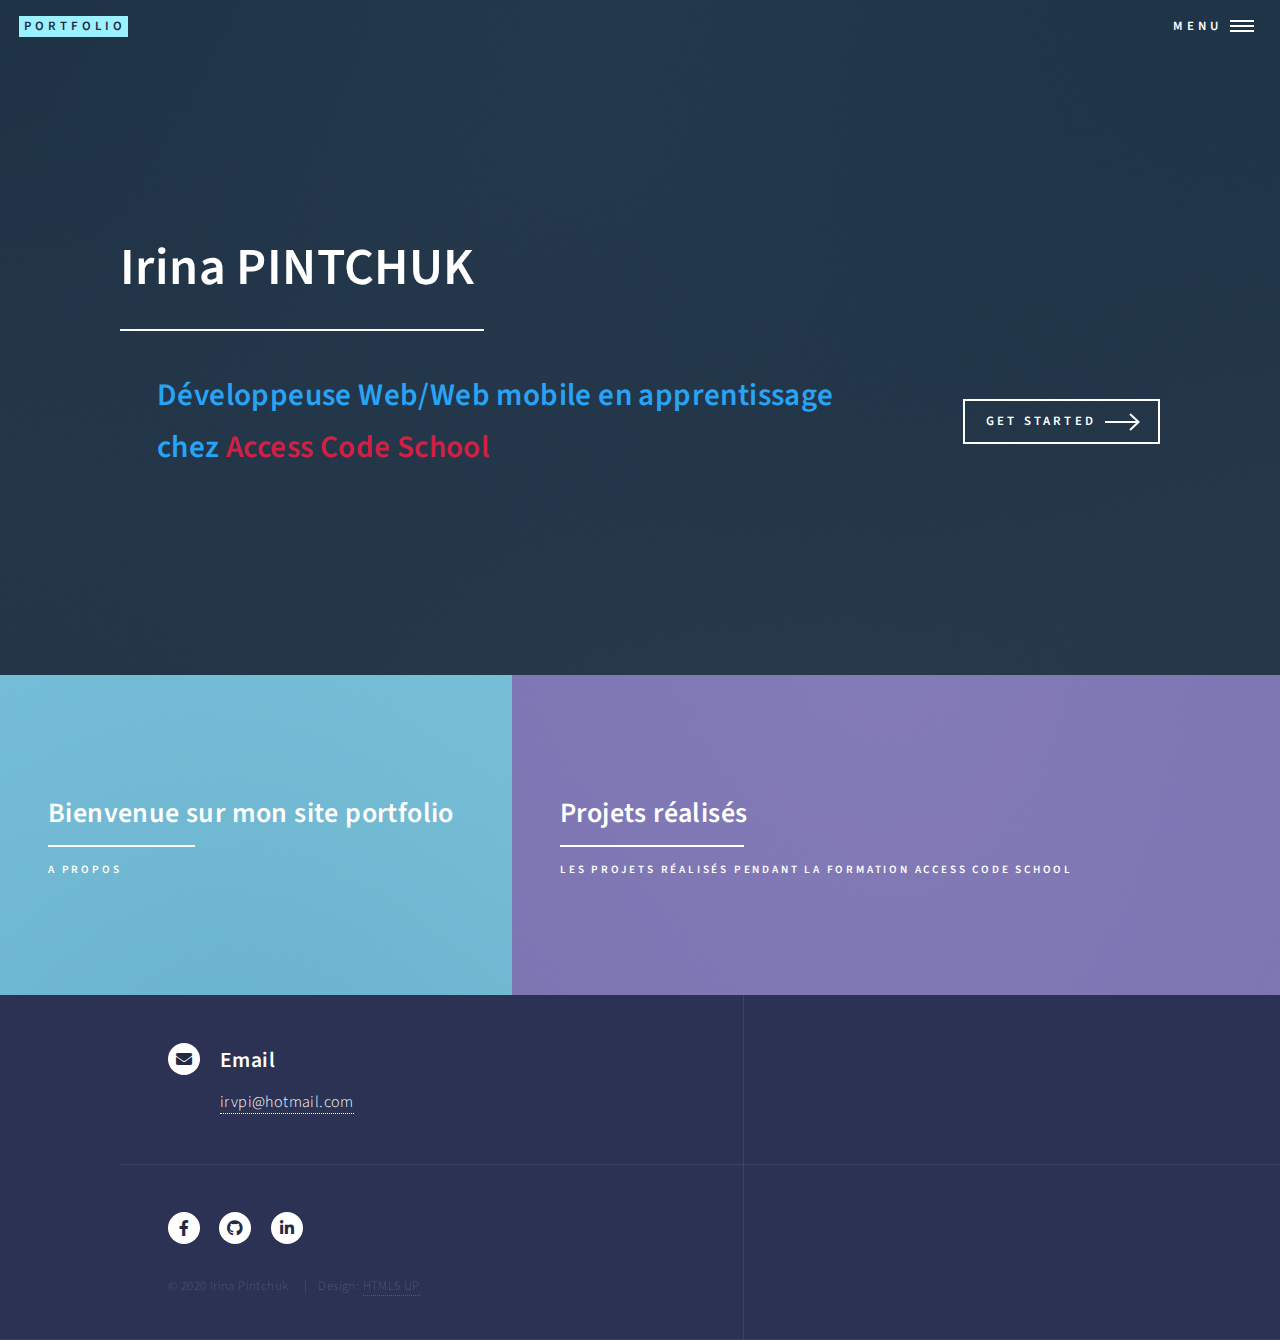
<file: index.html>
<!DOCTYPE HTML>

<html>

<head>
	<title>Portfolio</title>
	<meta charset="utf-8" />
	<meta name="viewport" content="width=device-width, initial-scale=1, user-scalable=no" />
	<link rel="stylesheet" href="assets/css/main.css" />
	
	<noscript>
		<link rel="stylesheet" href="assets/css/noscript.css" /></noscript>
</head>

<body class="is-preload">

	<!-- Wrapper -->
	<div id="wrapper">

		<!-- Header -->
		<header id="header" class="alt">
			<a href="index.html" class="logo"><strong>Portfolio</strong> <span></span></a>
			<nav>
				<a href="#menu">Menu</a>
			</nav>
		</header>

		<!-- Menu -->
		<nav id="menu">
			<ul class="links">
				<li><a href="index.html">Home</a></li>
				<li><a href="landing.html">About me</a></li>
				<li><a href="generic.html">My projects</a></li>
			</ul>

		</nav>
		</nav>

		<!-- Banner -->
		<section id="banner" class="major">
			<div class="inner">
				<header class="major">
					<h1>Irina PINTCHUK<br /></h1>
				</header>
				<div class="content">
					<p> 
						<h2>
							Développeuse Web/Web mobile en apprentissage chez
							<a href="https://www.accesscodeschool.fr/" style="color:#d31f44;">Access Code School</a>
						</h2>
					</p>
					
					<ul class="actions">
						<li><a href="#one" class="button next scrolly">Get Started</a></li>
					</ul>
				</div>
			</div>
		</section>

		<!-- Main -->
		<div id="main">

			<!-- One -->
			<section id="one" class="tiles">
				<article>
					<span class="image">
						<img src="images/pic01.jpg" alt="" />
					</span>
					<header class="major">
						<h3><a href="landing.html" class="link">
							Bienvenue sur mon site portfolio</a></h3>
						<p>A propos</p>
					</header>
				</article>
			
				<article>
					<span class="image">
						<img src="images/pic02.jpg" alt="" />
					</span>
					<header class="major">
						<h3><a href="generic.html" class="link"> Projets réalisés</a></h3>
						<p>Les projets réalisés pendant la formation Access Code School</p>
					</header>
				</article> 
		</div>

		<!-- Contact -->
		<section id="contact">
			<div class="inner">
			
				<section class="split">
					<section>
						<div class="contact-method">
							<span class="icon solid alt fa-envelope"></span>
							<h3>Email</h3>
							<a href="#">irvpi@hotmail.com</a>
						</div>
					</section>

		<!-- Footer -->
		<footer id="footer">
			<div class="inner">
				<ul class="icons">
					<li><a href="#" class="icon brands alt fa-facebook-f"><span class="label">Facebook</span></a></li>
					<li><a href="https://github.com/Irvpi2019" class="icon brands alt fa-github"><span class="label">GitHub</span></a></li>
					<li><a href="#" class="icon brands alt fa-linkedin-in"><span class="label">LinkedIn</span></a></li>
				</ul>
				<ul class="copyright">
					<li>&copy; 2020 Irina Pintchuk</li>
					<li>Design: <a href="https://html5up.net">HTML5 UP</a></li>
				</ul>
			</div>
		</footer>

	</div>

	<!-- Scripts -->
	<script src="assets/js/jquery.min.js"></script>
	<script src="assets/js/jquery.scrolly.min.js"></script>
	<script src="assets/js/jquery.scrollex.min.js"></script>
	<script src="assets/js/browser.min.js"></script>
	<script src="assets/js/breakpoints.min.js"></script>
	<script src="assets/js/util.js"></script>
	<script src="assets/js/main.js"></script>

</body>

</html>
</file>
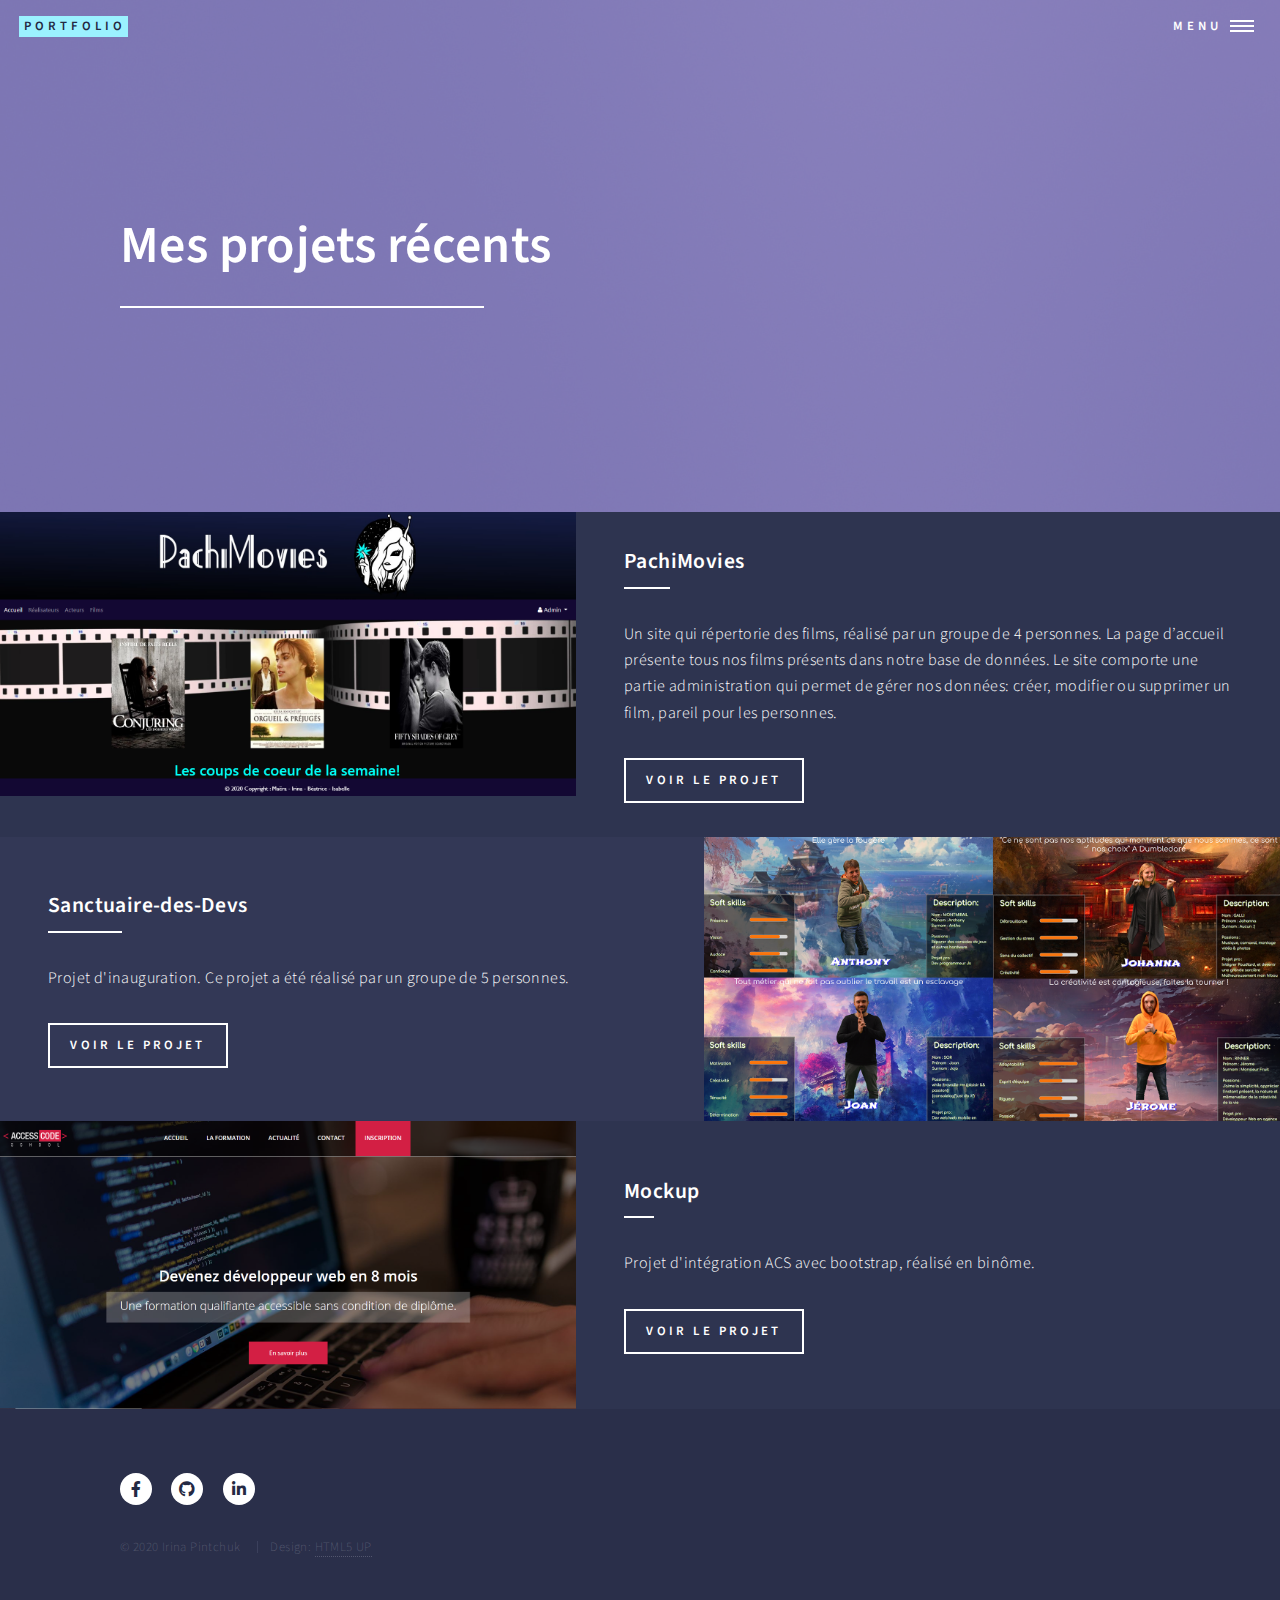
<file: generic.html>
<!DOCTYPE HTML>
<html>

<head>
	<title>Portfolio</title>
	<meta charset="utf-8" />
	<meta name="viewport" content="width=device-width, initial-scale=1, user-scalable=no" />
	<link rel="stylesheet" href="assets/css/main.css" />
	<noscript>
		<link rel="stylesheet" href="assets/css/noscript.css" /></noscript>
</head>

<body class="is-preload">

	<!-- Wrapper -->
	<div id="wrapper">
		<!-- Header -->
		<header id="header" class="alt">
			<a href="index.html" class="logo"><strong>Portfolio</strong> <span></span></a>
			<nav>
				<a href="#menu">Menu</a>
			</nav>
		</header>

		<!-- Menu -->
		<nav id="menu">
			<ul class="links">
				<li><a href="index.html">Home</a></li>
				<li><a href="landing.html">About me</a></li>
				<li><a href="generic.html">My projects</a></li>
			</ul>

		</nav>
		</nav>
		<!-- Banner -->
		<!-- Note: The "styleN" class below should match that of the header element. -->
		<section id="banner" class="style2">
			<div class="inner">
				<span class="image">
					<img src="images/pic07.jpg" alt="" />
				</span>
				<header class="major">
					<h1>Mes projets récents</h1>
				</header>
				<div class="content">
					<p></p>
				</div>
			</div>
		</section>

		<!-- Main -->
		<div id="main">
			<!-- Two -->
			<section id="two" class="spotlights">
				<section>
					<a href="https://irinap.promo-36.codeur.online/allocin--project/" class="image">
						
						<img src="images/PM.PNG" alt="" data-position="center center" />

					</a>
					<div class="content">
						<div class="inner">
							<header class="major">
								<h3>PachiMovies</h3>
							</header>
							<p>Un site qui répertorie des films, réalisé par un groupe de 4 personnes. La page d’accueil présente tous nos films présents dans notre base de données. Le site comporte une partie administration qui permet de gérer nos données: créer, modifier ou supprimer un film, pareil pour les personnes.</p>
							<ul class="actions">
								<li><a href="https://irinap.promo-36.codeur.online/allocin--project/" class="button">Voir le projet</a></li>
							</ul>
						</div>
					</div>
				</section>

				<section>
					<a href="https://irinap.promo-36.codeur.online/Sanctuaire-des-Devs/" class="image">
						<img src="images/ING.PNG" alt="" data-position="top center" />
					</a>
					<div class="content">
						<div class="inner">
							<header class="major">
								<h3>Sanctuaire-des-Devs</h3>
							</header>
							<p>Projet d'inauguration. Ce projet a été réalisé par un groupe de 5 personnes.</p>
							<ul class="actions">
								<li><a href="https://irinap.promo-36.codeur.online/Sanctuaire-des-Devs/" class="button">Voir le projet</a></li>
							</ul>
						</div>
					</div>
				</section>

				<section>
					<a href="https://irinap.promo-36.codeur.online/mockup/index.html" class="image">
						<img src="images/Mockup.PNG" alt="" data-position="25% 25%" />
					</a>
					<div class="content">
						<div class="inner">
							<header class="major">
								<h3>Mockup</h3>
							</header>
							<p>Projet d'intégration ACS avec bootstrap, réalisé en binôme.</p>
							<ul class="actions">
								<li><a href="https://irinap.promo-36.codeur.online/mockup/index.html" class="button">Voir le projet</a></li>
							</ul>
						</div>
					</div>
				</section>
			</section>

			<!-- Footer -->
			<footer id="footer">
				<div class="inner">
					<ul class="icons">
						<li><a href="#" class="icon brands alt fa-facebook-f"><span class="label">Facebook</span></a>
						</li>
						<li><a href="https://github.com/Irvpi2019" class="icon brands alt fa-github"><span
									class="label">GitHub</span></a></li>
						<li><a href="#" class="icon brands alt fa-linkedin-in"><span class="label">LinkedIn</span></a>
						</li>
					</ul>
					<ul class="copyright">
						<li>&copy; 2020 Irina Pintchuk</li>
						<li>Design: <a href="https://html5up.net">HTML5 UP</a></li>
					</ul>
				</div>
			</footer>

		</div>

		<!-- Scripts -->
		<script src="assets/js/jquery.min.js"></script>
		<script src="assets/js/jquery.scrolly.min.js"></script>
		<script src="assets/js/jquery.scrollex.min.js"></script>
		<script src="assets/js/browser.min.js"></script>
		<script src="assets/js/breakpoints.min.js"></script>
		<script src="assets/js/util.js"></script>
		<script src="assets/js/main.js"></script>

</body>

</html>
</file>
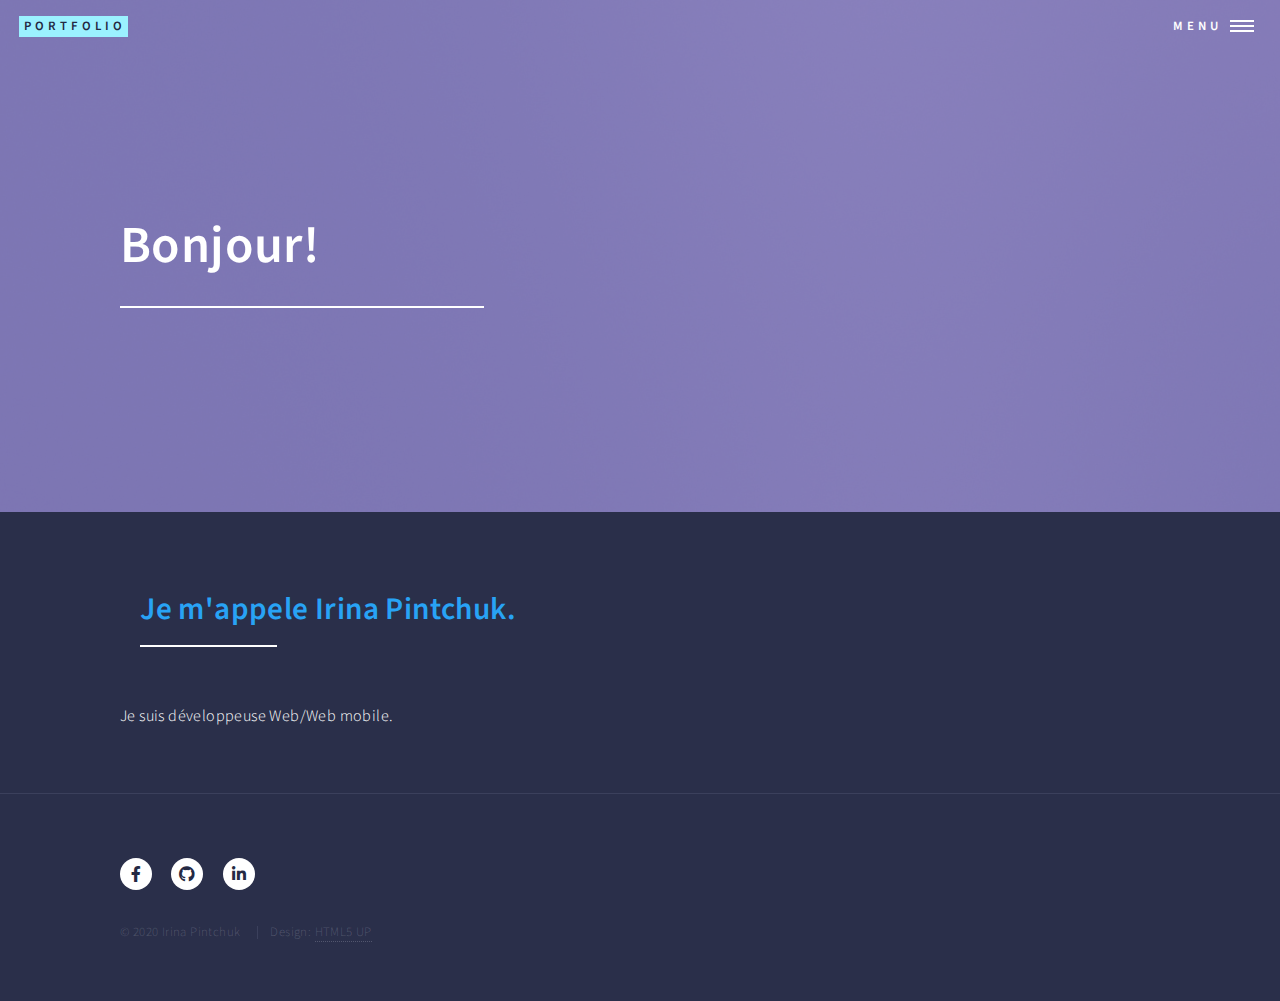
<file: landing.html>
<!DOCTYPE HTML>

<html>

<head>
	<title>About me</title>
	<meta charset="utf-8" />
	<meta name="viewport" content="width=device-width, initial-scale=1, user-scalable=no" />
	<link rel="stylesheet" href="assets/css/main.css" />

	<noscript>
		<link rel="stylesheet" href="assets/css/noscript.css" /></noscript>
</head>

<body class="is-preload">

	<!-- Wrapper -->
	<div id="wrapper">

		<!-- Header -->
		<header id="header" class="alt">
			<a href="index.html" class="logo"><strong>Portfolio</strong> <span></span></a>
			<nav>
				<a href="#menu">Menu</a>
			</nav>
		</header>

		<!-- Menu -->
		<nav id="menu">
			<ul class="links">
				<li><a href="index.html">Home</a></li>
				<li><a href="landing.html">About me</a></li>
				<li><a href="generic.html">My projects</a></li>

			</ul>

		</nav>
		</nav>
		<!-- Banner -->
		<section id="banner" class="style2">
			<div class="inner">
				<span class="image">
					<img src="images/pic07.jpg" alt="" />
				</span>
				<header class="major">
					<h1>Bonjour!</h1>
				</header>
				<div class="content">
					<p></p>
				</div>
			</div>
		</section>

		<div id="main">

			<!-- One -->

			<section id="one">
				<div class="inner">
					<header class="major">
						<h2>Je m'appele Irina Pintchuk.</h2>
					</header>
					<p>Je suis développeuse Web/Web mobile.</p>
				</div>
			</section>


			<!-- Footer -->
			<footer id="footer">
				<div class="inner">
					<ul class="icons">
						<li><a href="#" class="icon brands alt fa-facebook-f"><span class="label">Facebook</span></a>
						</li>
						<li><a href="https://github.com/Irvpi2019" class="icon brands alt fa-github"><span
									class="label">GitHub</span></a></li>
						<li><a href="#" class="icon brands alt fa-linkedin-in"><span class="label">LinkedIn</span></a>
						</li>
					</ul>
					<ul class="copyright">
						<li>&copy; 2020 Irina Pintchuk</li>
						<li>Design: <a href="https://html5up.net">HTML5 UP</a></li>
					</ul>
				</div>
			</footer>

		</div>

		<!-- Scripts -->
		<script src="assets/js/jquery.min.js"></script>
		<script src="assets/js/jquery.scrolly.min.js"></script>
		<script src="assets/js/jquery.scrollex.min.js"></script>
		<script src="assets/js/browser.min.js"></script>
		<script src="assets/js/breakpoints.min.js"></script>
		<script src="assets/js/util.js"></script>
		<script src="assets/js/main.js"></script>

</body>

</html>
</file>
<file: assets/css/noscript.css>
/*
	Forty by HTML5 UP
	html5up.net | @ajlkn
	Free for personal and commercial use under the CCA 3.0 license (html5up.net/license)
*/

/* Banner */

	body.is-preload #banner:after {
		opacity: 0.85;
	}

	body.is-preload #banner > .inner {
		-moz-filter: none;
		-webkit-filter: none;
		-ms-filter: none;
		filter: none;
		-moz-transform: none;
		-webkit-transform: none;
		-ms-transform: none;
		transform: none;
		opacity: 1;
	}
</file>
<file: assets/css/main.css>
@import url(fontawesome-all.min.css);
@import url("https://fonts.googleapis.com/css?family=Source+Sans+Pro:300,300italic,600,600italic");



html, body, div, span, applet, object,
iframe, h1, h2, h3, h4, h5, h6, p, blockquote,
pre, a, abbr, acronym, address, big, cite,
code, del, dfn, em, img, ins, kbd, q, s, samp,
small, strike, strong, sub, sup, tt, var, b,
u, i, center, dl, dt, dd, ol, ul, li, fieldset,
form, label, legend, table, caption, tbody,
tfoot, thead, tr, th, td, article, aside,
canvas, details, embed, figure, figcaption,
footer, header, hgroup, menu, nav, output, ruby,
section, summary, time, mark, audio, video {
	margin: 0;
	padding: 0;
	border: 0;
	font-size: 100%;
	font: DM Serif Display;
	vertical-align: baseline;

}

article, aside, details, figcaption, figure,
footer, header, hgroup, menu, nav, section {
	display: block;}

body {
	line-height: 1;
}

ol, ul {
	list-style: none;
}

blockquote, q {
	quotes: none;
}

	blockquote:before, blockquote:after, q:before, q:after {
		content: '';
		content: none;
	}

table {
	border-collapse: collapse;
	border-spacing: 0;
}

body {
	-webkit-text-size-adjust: none;
}

mark {
	background-color: transparent;
	color: inherit;
}

input::-moz-focus-inner {
	border: 0;
	padding: 0;
}

input, select, textarea {
	-moz-appearance: none;
	-webkit-appearance: none;
	-ms-appearance: none;
	appearance: none;
}

/* Basic */

	@-ms-viewport {
		width: device-width;
	}

	body {
		-ms-overflow-style: scrollbar;
	}

	@media screen and (max-width: 480px) {

		html, body {
			min-width: 320px;
		}

	}

	html {
		box-sizing: border-box;
	}

	*, *:before, *:after {
		box-sizing: inherit;
	}

	body {
		background: #2b3253;
	}

		body.is-preload *, body.is-preload *:before, body.is-preload *:after {
			-moz-animation: none !important;
			-webkit-animation: none !important;
			-ms-animation: none !important;
			animation: none !important;
			-moz-transition: none !important;
			-webkit-transition: none !important;
			-ms-transition: none !important;
			transition: none !important;
		}

/* Type */

	body, input, select, textarea {
		color: #ffffff;
		font-family: "Source Sans Pro", Helvetica, sans-serif;
		font-size: 17pt;
		font-weight: 300;
		letter-spacing: 0.025em;
		line-height: 1.65;
	}

		@media screen and (max-width: 1680px) {

			body, input, select, textarea {
				font-size: 14pt;
			}

		}

		@media screen and (max-width: 1280px) {

			body, input, select, textarea {
				font-size: 12pt;
			}

		}

		@media screen and (max-width: 360px) {

			body, input, select, textarea {
				font-size: 11pt;
			}

		}

	a {
		-moz-transition: color 0.2s ease-in-out, border-bottom-color 0.2s ease-in-out;
		-webkit-transition: color 0.2s ease-in-out, border-bottom-color 0.2s ease-in-out;
		-ms-transition: color 0.2s ease-in-out, border-bottom-color 0.2s ease-in-out;
		transition: color 0.2s ease-in-out, border-bottom-color 0.2s ease-in-out;
		border-bottom: dotted 1px;
		color: inherit;
		text-decoration: none;
	}

		a:hover {
			border-bottom-color: transparent;
			color: #9bf1ff !important;
		}

		a:active {
			color: #53e3fb !important;
		}

	strong, b {
		color: #ffffff;
		font-weight: 600;
	}

	em, i {
		font-style: italic;
	}

	p {
		margin: 0 0 2em 0;
		
	}

	h1, h2, h3, h4, h5, h6 {
		color: #ffffff;
		font-weight: 600;
		line-height: 1.65;
		margin: 0 0 1em 0;
	}

		h1 a, h2 a, h3 a, h4 a, h5 a, h6 a {
			color: inherit;
			border-bottom: 0;
		}

	h1 {
		font-size: 2.5em;
		
	}

	h2 {
		font-size: 1.95em;
		color: #28a3f5;
		margin: 0 0 1em 0;
		padding: 0.25em 0.65em;
	}

	h3 {
		font-size: 1.35em;
	}

	h4 {
		font-size: 1.1em;
	}

	h5 {
		font-size: 0.9em;
		color: #ffffff;
		margin: 0 0 1em 0;
	}

	h6 {
		font-size: 0.7em;
	}

	@media screen and (max-width: 736px) {

		h1 {
			font-size: 2em;
		}

		h2 {
			font-size: 1.5em;
		}

		h3 {
			font-size: 1.25em;
		}

	}

	sub {
		font-size: 0.8em;
		position: relative;
		top: 0.5em;
	}

	sup {
		font-size: 0.8em;
		position: relative;
		top: -0.5em;
	}

	blockquote {
		border-left: solid 4px rgba(212, 212, 255, 0.1);
		font-style: italic;
		margin: 0 0 2em 0;
		padding: 0.5em 0 0.5em 2em;
	}

	code {
		background: rgba(212, 212, 255, 0.035);
		font-family: "Courier New", monospace;
		font-size: 0.9em;
		margin: 0 0.25em;
		padding: 0.25em 0.65em;
	}

	pre {
		-webkit-overflow-scrolling: touch;
		font-family: "Courier New", monospace;
		font-size: 0.9em;
		margin: 0 0 2em 0;
	}

		pre code {
			display: block;
			line-height: 1.75;
			padding: 1em 1.5em;
			overflow-x: auto;
		}

	hr {
		border: 0;
		border-bottom: solid 1px rgba(212, 212, 255, 0.1);
		margin: 2em 0;
	}

		hr.major {
			margin: 3em 0;
		}

	.align-left {
		text-align: left;
	}

	.align-center {
		text-align: center;
	}

	.align-right {
		text-align: right;
	}

/* Row */

	.row {
		display: flex;
		flex-wrap: wrap;
		box-sizing: border-box;
		align-items: stretch;
	}

		.row > * {
			box-sizing: border-box;
		}

		.row.gtr-uniform > * > :last-child {
			margin-bottom: 0;
		}

		.row.aln-left {
			justify-content: flex-start;
		}

		.row.aln-center {
			justify-content: center;
		}

		.row.aln-right {
			justify-content: flex-end;
		}

		.row.aln-top {
			align-items: flex-start;
		}

		.row.aln-middle {
			align-items: center;
		}

		.row.aln-bottom {
			align-items: flex-end;
		}

		.row > .imp {
			order: -1;
		}

		.row > .col-1 {
			width: 8.33333%;
		}

		.row > .off-1 {
			margin-left: 8.33333%;
		}

		.row > .col-2 {
			width: 16.66667%;
		}

		.row > .off-2 {
			margin-left: 16.66667%;
		}

		.row > .col-3 {
			width: 25%;
		}

		.row > .off-3 {
			margin-left: 25%;
		}

		.row > .col-4 {
			width: 33.33333%;
		}

		.row > .off-4 {
			margin-left: 33.33333%;
		}

		.row > .col-5 {
			width: 41.66667%;
		}

		.row > .off-5 {
			margin-left: 41.66667%;
		}

		.row > .col-6 {
			width: 50%;
		}

		.row > .off-6 {
			margin-left: 50%;
		}

		.row > .col-7 {
			width: 58.33333%;
		}

		.row > .off-7 {
			margin-left: 58.33333%;
		}

		.row > .col-8 {
			width: 66.66667%;
		}

		.row > .off-8 {
			margin-left: 66.66667%;
		}

		.row > .col-9 {
			width: 75%;
		}

		.row > .off-9 {
			margin-left: 75%;
		}

		.row > .col-10 {
			width: 83.33333%;
		}

		.row > .off-10 {
			margin-left: 83.33333%;
		}

		.row > .col-11 {
			width: 91.66667%;
		}

		.row > .off-11 {
			margin-left: 91.66667%;
		}

		.row > .col-12 {
			width: 100%;
		}

		.row > .off-12 {
			margin-left: 100%;
		}

		.row.gtr-0 {
			margin-top: 0;
			margin-left: 0em;
		}

			.row.gtr-0 > * {
				padding: 0 0 0 0em;
			}

			.row.gtr-0.gtr-uniform {
				margin-top: 0em;
			}

				.row.gtr-0.gtr-uniform > * {
					padding-top: 0em;
				}

		.row.gtr-25 {
			margin-top: 0;
			margin-left: -0.5em;
		}

			.row.gtr-25 > * {
				padding: 0 0 0 0.5em;
			}

			.row.gtr-25.gtr-uniform {
				margin-top: -0.5em;
			}

				.row.gtr-25.gtr-uniform > * {
					padding-top: 0.5em;
				}

		.row.gtr-50 {
			margin-top: 0;
			margin-left: -1em;
		}

			.row.gtr-50 > * {
				padding: 0 0 0 1em;
			}

			.row.gtr-50.gtr-uniform {
				margin-top: -1em;
			}

				.row.gtr-50.gtr-uniform > * {
					padding-top: 1em;
				}

		.row {
			margin-top: 0;
			margin-left: -2em;
		}

			.row > * {
				padding: 0 0 0 2em;
			}

			.row.gtr-uniform {
				margin-top: -2em;
			}

				.row.gtr-uniform > * {
					padding-top: 2em;
				}

		.row.gtr-150 {
			margin-top: 0;
			margin-left: -3em;
		}

			.row.gtr-150 > * {
				padding: 0 0 0 3em;
			}

			.row.gtr-150.gtr-uniform {
				margin-top: -3em;
			}

				.row.gtr-150.gtr-uniform > * {
					padding-top: 3em;
				}

		.row.gtr-200 {
			margin-top: 0;
			margin-left: -4em;
		}

			.row.gtr-200 > * {
				padding: 0 0 0 4em;
			}

			.row.gtr-200.gtr-uniform {
				margin-top: -4em;
			}

				.row.gtr-200.gtr-uniform > * {
					padding-top: 4em;
				}

		@media screen and (max-width: 1680px) {

			.row {
				display: flex;
				flex-wrap: wrap;
				box-sizing: border-box;
				align-items: stretch;
			}

				.row > * {
					box-sizing: border-box;
				}

				.row.gtr-uniform > * > :last-child {
					margin-bottom: 0;
				}

				.row.aln-left {
					justify-content: flex-start;
				}

				.row.aln-center {
					justify-content: center;
				}

				.row.aln-right {
					justify-content: flex-end;
				}

				.row.aln-top {
					align-items: flex-start;
				}

				.row.aln-middle {
					align-items: center;
				}

				.row.aln-bottom {
					align-items: flex-end;
				}

				.row > .imp-xlarge {
					order: -1;
				}

				.row > .col-1-xlarge {
					width: 8.33333%;
				}

				.row > .off-1-xlarge {
					margin-left: 8.33333%;
				}

				.row > .col-2-xlarge {
					width: 16.66667%;
				}

				.row > .off-2-xlarge {
					margin-left: 16.66667%;
				}

				.row > .col-3-xlarge {
					width: 25%;
				}

				.row > .off-3-xlarge {
					margin-left: 25%;
				}

				.row > .col-4-xlarge {
					width: 33.33333%;
				}

				.row > .off-4-xlarge {
					margin-left: 33.33333%;
				}

				.row > .col-5-xlarge {
					width: 41.66667%;
				}

				.row > .off-5-xlarge {
					margin-left: 41.66667%;
				}

				.row > .col-6-xlarge {
					width: 50%;
				}

				.row > .off-6-xlarge {
					margin-left: 50%;
				}

				.row > .col-7-xlarge {
					width: 58.33333%;
				}

				.row > .off-7-xlarge {
					margin-left: 58.33333%;
				}

				.row > .col-8-xlarge {
					width: 66.66667%;
				}

				.row > .off-8-xlarge {
					margin-left: 66.66667%;
				}

				.row > .col-9-xlarge {
					width: 75%;
				}

				.row > .off-9-xlarge {
					margin-left: 75%;
				}

				.row > .col-10-xlarge {
					width: 83.33333%;
				}

				.row > .off-10-xlarge {
					margin-left: 83.33333%;
				}

				.row > .col-11-xlarge {
					width: 91.66667%;
				}

				.row > .off-11-xlarge {
					margin-left: 91.66667%;
				}

				.row > .col-12-xlarge {
					width: 100%;
				}

				.row > .off-12-xlarge {
					margin-left: 100%;
				}

				.row.gtr-0 {
					margin-top: 0;
					margin-left: 0em;
				}

					.row.gtr-0 > * {
						padding: 0 0 0 0em;
					}

					.row.gtr-0.gtr-uniform {
						margin-top: 0em;
					}

						.row.gtr-0.gtr-uniform > * {
							padding-top: 0em;
						}

				.row.gtr-25 {
					margin-top: 0;
					margin-left: -0.5em;
				}

					.row.gtr-25 > * {
						padding: 0 0 0 0.5em;
					}

					.row.gtr-25.gtr-uniform {
						margin-top: -0.5em;
					}

						.row.gtr-25.gtr-uniform > * {
							padding-top: 0.5em;
						}

				.row.gtr-50 {
					margin-top: 0;
					margin-left: -1em;
				}

					.row.gtr-50 > * {
						padding: 0 0 0 1em;
					}

					.row.gtr-50.gtr-uniform {
						margin-top: -1em;
					}

						.row.gtr-50.gtr-uniform > * {
							padding-top: 1em;
						}

				.row {
					margin-top: 0;
					margin-left: -2em;
				}

					.row > * {
						padding: 0 0 0 2em;
					}

					.row.gtr-uniform {
						margin-top: -2em;
					}

						.row.gtr-uniform > * {
							padding-top: 2em;
						}

				.row.gtr-150 {
					margin-top: 0;
					margin-left: -3em;
				}

					.row.gtr-150 > * {
						padding: 0 0 0 3em;
					}

					.row.gtr-150.gtr-uniform {
						margin-top: -3em;
					}

						.row.gtr-150.gtr-uniform > * {
							padding-top: 3em;
						}

				.row.gtr-200 {
					margin-top: 0;
					margin-left: -4em;
				}

					.row.gtr-200 > * {
						padding: 0 0 0 4em;
					}

					.row.gtr-200.gtr-uniform {
						margin-top: -4em;
					}

						.row.gtr-200.gtr-uniform > * {
							padding-top: 4em;
						}

		}

		@media screen and (max-width: 1280px) {

			.row {
				display: flex;
				flex-wrap: wrap;
				box-sizing: border-box;
				align-items: stretch;
			}

				.row > * {
					box-sizing: border-box;
				}

				.row.gtr-uniform > * > :last-child {
					margin-bottom: 0;
				}

				.row.aln-left {
					justify-content: flex-start;
				}

				.row.aln-center {
					justify-content: center;
				}

				.row.aln-right {
					justify-content: flex-end;
				}

				.row.aln-top {
					align-items: flex-start;
				}

				.row.aln-middle {
					align-items: center;
				}

				.row.aln-bottom {
					align-items: flex-end;
				}

				.row > .imp-large {
					order: -1;
				}

				.row > .col-1-large {
					width: 8.33333%;
				}

				.row > .off-1-large {
					margin-left: 8.33333%;
				}

				.row > .col-2-large {
					width: 16.66667%;
				}

				.row > .off-2-large {
					margin-left: 16.66667%;
				}

				.row > .col-3-large {
					width: 25%;
				}

				.row > .off-3-large {
					margin-left: 25%;
				}

				.row > .col-4-large {
					width: 33.33333%;
				}

				.row > .off-4-large {
					margin-left: 33.33333%;
				}

				.row > .col-5-large {
					width: 41.66667%;
				}

				.row > .off-5-large {
					margin-left: 41.66667%;
				}

				.row > .col-6-large {
					width: 50%;
				}

				.row > .off-6-large {
					margin-left: 50%;
				}

				.row > .col-7-large {
					width: 58.33333%;
				}

				.row > .off-7-large {
					margin-left: 58.33333%;
				}

				.row > .col-8-large {
					width: 66.66667%;
				}

				.row > .off-8-large {
					margin-left: 66.66667%;
				}

				.row > .col-9-large {
					width: 75%;
				}

				.row > .off-9-large {
					margin-left: 75%;
				}

				.row > .col-10-large {
					width: 83.33333%;
				}

				.row > .off-10-large {
					margin-left: 83.33333%;
				}

				.row > .col-11-large {
					width: 91.66667%;
				}

				.row > .off-11-large {
					margin-left: 91.66667%;
				}

				.row > .col-12-large {
					width: 100%;
				}

				.row > .off-12-large {
					margin-left: 100%;
				}

				.row.gtr-0 {
					margin-top: 0;
					margin-left: 0em;
				}

					.row.gtr-0 > * {
						padding: 0 0 0 0em;
					}

					.row.gtr-0.gtr-uniform {
						margin-top: 0em;
					}

						.row.gtr-0.gtr-uniform > * {
							padding-top: 0em;
						}

				.row.gtr-25 {
					margin-top: 0;
					margin-left: -0.375em;
				}

					.row.gtr-25 > * {
						padding: 0 0 0 0.375em;
					}

					.row.gtr-25.gtr-uniform {
						margin-top: -0.375em;
					}

						.row.gtr-25.gtr-uniform > * {
							padding-top: 0.375em;
						}

				.row.gtr-50 {
					margin-top: 0;
					margin-left: -0.75em;
				}

					.row.gtr-50 > * {
						padding: 0 0 0 0.75em;
					}

					.row.gtr-50.gtr-uniform {
						margin-top: -0.75em;
					}

						.row.gtr-50.gtr-uniform > * {
							padding-top: 0.75em;
						}

				.row {
					margin-top: 0;
					margin-left: -1.5em;
				}

					.row > * {
						padding: 0 0 0 1.5em;
					}

					.row.gtr-uniform {
						margin-top: -1.5em;
					}

						.row.gtr-uniform > * {
							padding-top: 1.5em;
						}

				.row.gtr-150 {
					margin-top: 0;
					margin-left: -2.25em;
				}

					.row.gtr-150 > * {
						padding: 0 0 0 2.25em;
					}

					.row.gtr-150.gtr-uniform {
						margin-top: -2.25em;
					}

						.row.gtr-150.gtr-uniform > * {
							padding-top: 2.25em;
						}

				.row.gtr-200 {
					margin-top: 0;
					margin-left: -3em;
				}

					.row.gtr-200 > * {
						padding: 0 0 0 3em;
					}

					.row.gtr-200.gtr-uniform {
						margin-top: -3em;
					}

						.row.gtr-200.gtr-uniform > * {
							padding-top: 3em;
						}

		}

		@media screen and (max-width: 980px) {

			.row {
				display: flex;
				flex-wrap: wrap;
				box-sizing: border-box;
				align-items: stretch;
			}

				.row > * {
					box-sizing: border-box;
				}

				.row.gtr-uniform > * > :last-child {
					margin-bottom: 0;
				}

				.row.aln-left {
					justify-content: flex-start;
				}

				.row.aln-center {
					justify-content: center;
				}

				.row.aln-right {
					justify-content: flex-end;
				}

				.row.aln-top {
					align-items: flex-start;
				}

				.row.aln-middle {
					align-items: center;
				}

				.row.aln-bottom {
					align-items: flex-end;
				}

				.row > .imp-medium {
					order: -1;
				}

				.row > .col-1-medium {
					width: 8.33333%;
				}

				.row > .off-1-medium {
					margin-left: 8.33333%;
				}

				.row > .col-2-medium {
					width: 16.66667%;
				}

				.row > .off-2-medium {
					margin-left: 16.66667%;
				}

				.row > .col-3-medium {
					width: 25%;
				}

				.row > .off-3-medium {
					margin-left: 25%;
				}

				.row > .col-4-medium {
					width: 33.33333%;
				}

				.row > .off-4-medium {
					margin-left: 33.33333%;
				}

				.row > .col-5-medium {
					width: 41.66667%;
				}

				.row > .off-5-medium {
					margin-left: 41.66667%;
				}

				.row > .col-6-medium {
					width: 50%;
				}

				.row > .off-6-medium {
					margin-left: 50%;
				}

				.row > .col-7-medium {
					width: 58.33333%;
				}

				.row > .off-7-medium {
					margin-left: 58.33333%;
				}

				.row > .col-8-medium {
					width: 66.66667%;
				}

				.row > .off-8-medium {
					margin-left: 66.66667%;
				}

				.row > .col-9-medium {
					width: 75%;
				}

				.row > .off-9-medium {
					margin-left: 75%;
				}

				.row > .col-10-medium {
					width: 83.33333%;
				}

				.row > .off-10-medium {
					margin-left: 83.33333%;
				}

				.row > .col-11-medium {
					width: 91.66667%;
				}

				.row > .off-11-medium {
					margin-left: 91.66667%;
				}

				.row > .col-12-medium {
					width: 100%;
				}

				.row > .off-12-medium {
					margin-left: 100%;
				}

				.row.gtr-0 {
					margin-top: 0;
					margin-left: 0em;
				}

					.row.gtr-0 > * {
						padding: 0 0 0 0em;
					}

					.row.gtr-0.gtr-uniform {
						margin-top: 0em;
					}

						.row.gtr-0.gtr-uniform > * {
							padding-top: 0em;
						}

				.row.gtr-25 {
					margin-top: 0;
					margin-left: -0.375em;
				}

					.row.gtr-25 > * {
						padding: 0 0 0 0.375em;
					}

					.row.gtr-25.gtr-uniform {
						margin-top: -0.375em;
					}

						.row.gtr-25.gtr-uniform > * {
							padding-top: 0.375em;
						}

				.row.gtr-50 {
					margin-top: 0;
					margin-left: -0.75em;
				}

					.row.gtr-50 > * {
						padding: 0 0 0 0.75em;
					}

					.row.gtr-50.gtr-uniform {
						margin-top: -0.75em;
					}

						.row.gtr-50.gtr-uniform > * {
							padding-top: 0.75em;
						}

				.row {
					margin-top: 0;
					margin-left: -1.5em;
				}

					.row > * {
						padding: 0 0 0 1.5em;
					}

					.row.gtr-uniform {
						margin-top: -1.5em;
					}

						.row.gtr-uniform > * {
							padding-top: 1.5em;
						}

				.row.gtr-150 {
					margin-top: 0;
					margin-left: -2.25em;
				}

					.row.gtr-150 > * {
						padding: 0 0 0 2.25em;
					}

					.row.gtr-150.gtr-uniform {
						margin-top: -2.25em;
					}

						.row.gtr-150.gtr-uniform > * {
							padding-top: 2.25em;
						}

				.row.gtr-200 {
					margin-top: 0;
					margin-left: -3em;
				}

					.row.gtr-200 > * {
						padding: 0 0 0 3em;
					}

					.row.gtr-200.gtr-uniform {
						margin-top: -3em;
					}

						.row.gtr-200.gtr-uniform > * {
							padding-top: 3em;
						}

		}

		@media screen and (max-width: 736px) {

			.row {
				display: flex;
				flex-wrap: wrap;
				box-sizing: border-box;
				align-items: stretch;
			}

				.row > * {
					box-sizing: border-box;
				}

				.row.gtr-uniform > * > :last-child {
					margin-bottom: 0;
				}

				.row.aln-left {
					justify-content: flex-start;
				}

				.row.aln-center {
					justify-content: center;
				}

				.row.aln-right {
					justify-content: flex-end;
				}

				.row.aln-top {
					align-items: flex-start;
				}

				.row.aln-middle {
					align-items: center;
				}

				.row.aln-bottom {
					align-items: flex-end;
				}

				.row > .imp-small {
					order: -1;
				}

				.row > .col-1-small {
					width: 8.33333%;
				}

				.row > .off-1-small {
					margin-left: 8.33333%;
				}

				.row > .col-2-small {
					width: 16.66667%;
				}

				.row > .off-2-small {
					margin-left: 16.66667%;
				}

				.row > .col-3-small {
					width: 25%;
				}

				.row > .off-3-small {
					margin-left: 25%;
				}

				.row > .col-4-small {
					width: 33.33333%;
				}

				.row > .off-4-small {
					margin-left: 33.33333%;
				}

				.row > .col-5-small {
					width: 41.66667%;
				}

				.row > .off-5-small {
					margin-left: 41.66667%;
				}

				.row > .col-6-small {
					width: 50%;
				}

				.row > .off-6-small {
					margin-left: 50%;
				}

				.row > .col-7-small {
					width: 58.33333%;
				}

				.row > .off-7-small {
					margin-left: 58.33333%;
				}

				.row > .col-8-small {
					width: 66.66667%;
				}

				.row > .off-8-small {
					margin-left: 66.66667%;
				}

				.row > .col-9-small {
					width: 75%;
				}

				.row > .off-9-small {
					margin-left: 75%;
				}

				.row > .col-10-small {
					width: 83.33333%;
				}

				.row > .off-10-small {
					margin-left: 83.33333%;
				}

				.row > .col-11-small {
					width: 91.66667%;
				}

				.row > .off-11-small {
					margin-left: 91.66667%;
				}

				.row > .col-12-small {
					width: 100%;
				}

				.row > .off-12-small {
					margin-left: 100%;
				}

				.row.gtr-0 {
					margin-top: 0;
					margin-left: 0em;
				}

					.row.gtr-0 > * {
						padding: 0 0 0 0em;
					}

					.row.gtr-0.gtr-uniform {
						margin-top: 0em;
					}

						.row.gtr-0.gtr-uniform > * {
							padding-top: 0em;
						}

				.row.gtr-25 {
					margin-top: 0;
					margin-left: -0.3125em;
				}

					.row.gtr-25 > * {
						padding: 0 0 0 0.3125em;
					}

					.row.gtr-25.gtr-uniform {
						margin-top: -0.3125em;
					}

						.row.gtr-25.gtr-uniform > * {
							padding-top: 0.3125em;
						}

				.row.gtr-50 {
					margin-top: 0;
					margin-left: -0.625em;
				}

					.row.gtr-50 > * {
						padding: 0 0 0 0.625em;
					}

					.row.gtr-50.gtr-uniform {
						margin-top: -0.625em;
					}

						.row.gtr-50.gtr-uniform > * {
							padding-top: 0.625em;
						}

				.row {
					margin-top: 0;
					margin-left: -1.25em;
				}

					.row > * {
						padding: 0 0 0 1.25em;
					}

					.row.gtr-uniform {
						margin-top: -1.25em;
					}

						.row.gtr-uniform > * {
							padding-top: 1.25em;
						}

				.row.gtr-150 {
					margin-top: 0;
					margin-left: -1.875em;
				}

					.row.gtr-150 > * {
						padding: 0 0 0 1.875em;
					}

					.row.gtr-150.gtr-uniform {
						margin-top: -1.875em;
					}

						.row.gtr-150.gtr-uniform > * {
							padding-top: 1.875em;
						}

				.row.gtr-200 {
					margin-top: 0;
					margin-left: -2.5em;
				}

					.row.gtr-200 > * {
						padding: 0 0 0 2.5em;
					}

					.row.gtr-200.gtr-uniform {
						margin-top: -2.5em;
					}

						.row.gtr-200.gtr-uniform > * {
							padding-top: 2.5em;
						}

		}

		@media screen and (max-width: 480px) {

			.row {
				display: flex;
				flex-wrap: wrap;
				box-sizing: border-box;
				align-items: stretch;
			}

				.row > * {
					box-sizing: border-box;
				}

				.row.gtr-uniform > * > :last-child {
					margin-bottom: 0;
				}

				.row.aln-left {
					justify-content: flex-start;
				}

				.row.aln-center {
					justify-content: center;
				}

				.row.aln-right {
					justify-content: flex-end;
				}

				.row.aln-top {
					align-items: flex-start;
				}

				.row.aln-middle {
					align-items: center;
				}

				.row.aln-bottom {
					align-items: flex-end;
				}

				.row > .imp-xsmall {
					order: -1;
				}

				.row > .col-1-xsmall {
					width: 8.33333%;
				}

				.row > .off-1-xsmall {
					margin-left: 8.33333%;
				}

				.row > .col-2-xsmall {
					width: 16.66667%;
				}

				.row > .off-2-xsmall {
					margin-left: 16.66667%;
				}

				.row > .col-3-xsmall {
					width: 25%;
				}

				.row > .off-3-xsmall {
					margin-left: 25%;
				}

				.row > .col-4-xsmall {
					width: 33.33333%;
				}

				.row > .off-4-xsmall {
					margin-left: 33.33333%;
				}

				.row > .col-5-xsmall {
					width: 41.66667%;
				}

				.row > .off-5-xsmall {
					margin-left: 41.66667%;
				}

				.row > .col-6-xsmall {
					width: 50%;
				}

				.row > .off-6-xsmall {
					margin-left: 50%;
				}

				.row > .col-7-xsmall {
					width: 58.33333%;
				}

				.row > .off-7-xsmall {
					margin-left: 58.33333%;
				}

				.row > .col-8-xsmall {
					width: 66.66667%;
				}

				.row > .off-8-xsmall {
					margin-left: 66.66667%;
				}

				.row > .col-9-xsmall {
					width: 75%;
				}

				.row > .off-9-xsmall {
					margin-left: 75%;
				}

				.row > .col-10-xsmall {
					width: 83.33333%;
				}

				.row > .off-10-xsmall {
					margin-left: 83.33333%;
				}

				.row > .col-11-xsmall {
					width: 91.66667%;
				}

				.row > .off-11-xsmall {
					margin-left: 91.66667%;
				}

				.row > .col-12-xsmall {
					width: 100%;
				}

				.row > .off-12-xsmall {
					margin-left: 100%;
				}

				.row.gtr-0 {
					margin-top: 0;
					margin-left: 0em;
				}

					.row.gtr-0 > * {
						padding: 0 0 0 0em;
					}

					.row.gtr-0.gtr-uniform {
						margin-top: 0em;
					}

						.row.gtr-0.gtr-uniform > * {
							padding-top: 0em;
						}

				.row.gtr-25 {
					margin-top: 0;
					margin-left: -0.3125em;
				}

					.row.gtr-25 > * {
						padding: 0 0 0 0.3125em;
					}

					.row.gtr-25.gtr-uniform {
						margin-top: -0.3125em;
					}

						.row.gtr-25.gtr-uniform > * {
							padding-top: 0.3125em;
						}

				.row.gtr-50 {
					margin-top: 0;
					margin-left: -0.625em;
				}

					.row.gtr-50 > * {
						padding: 0 0 0 0.625em;
					}

					.row.gtr-50.gtr-uniform {
						margin-top: -0.625em;
					}

						.row.gtr-50.gtr-uniform > * {
							padding-top: 0.625em;
						}

				.row {
					margin-top: 0;
					margin-left: -1.25em;
				}

					.row > * {
						padding: 0 0 0 1.25em;
					}

					.row.gtr-uniform {
						margin-top: -1.25em;
					}

						.row.gtr-uniform > * {
							padding-top: 1.25em;
						}

				.row.gtr-150 {
					margin-top: 0;
					margin-left: -1.875em;
				}

					.row.gtr-150 > * {
						padding: 0 0 0 1.875em;
					}

					.row.gtr-150.gtr-uniform {
						margin-top: -1.875em;
					}

						.row.gtr-150.gtr-uniform > * {
							padding-top: 1.875em;
						}

				.row.gtr-200 {
					margin-top: 0;
					margin-left: -2.5em;
				}

					.row.gtr-200 > * {
						padding: 0 0 0 2.5em;
					}

					.row.gtr-200.gtr-uniform {
						margin-top: -2.5em;
					}

						.row.gtr-200.gtr-uniform > * {
							padding-top: 2.5em;
						}

		}

/* Section/Article */

	section.special, article.special {
		text-align: center;
	}

	header.major {
		width: -moz-max-content;
		width: -webkit-max-content;
		width: -ms-max-content;
		width: max-content;
		margin-bottom: 2em;
	}

		header.major > :first-child {
			margin-bottom: 0;
			width: calc(100% + 0.5em);
		}

			header.major > :first-child:after {
				content: '';
				background-color: #ffffff;
				display: block;
				height: 2px;
				margin: 0.325em 0 0.5em 0;
				width: 35%;
			}

		header.major > p {
			font-size: 0.7em;
			font-weight: 600;
			letter-spacing: 0.25em;
			margin-bottom: 0;
			text-transform: uppercase;
		}

		body.is-ie header.major > :first-child:after {
			max-width: 9em;
		}

		body.is-ie header.major > h1:after {
			max-width: 100% !important;
		}

	@media screen and (max-width: 736px) {

		header.major > p br {
			display: none;
		}

	}

/* Form */

	form {
		margin: 0 0 2em 0;
	}

		form > :last-child {
			margin-bottom: 0;
		}

		form > .fields {
			display: -moz-flex;
			display: -webkit-flex;
			display: -ms-flex;
			display: flex;
			-moz-flex-wrap: wrap;
			-webkit-flex-wrap: wrap;
			-ms-flex-wrap: wrap;
			flex-wrap: wrap;
			width: calc(100% + 3em);
			margin: -1.5em 0 2em -1.5em;
		}

			form > .fields > .field {
				-moz-flex-grow: 0;
				-webkit-flex-grow: 0;
				-ms-flex-grow: 0;
				flex-grow: 0;
				-moz-flex-shrink: 0;
				-webkit-flex-shrink: 0;
				-ms-flex-shrink: 0;
				flex-shrink: 0;
				padding: 1.5em 0 0 1.5em;
				width: calc(100% - 1.5em);
			}

				form > .fields > .field.half {
					width: calc(50% - 0.75em);
				}

				form > .fields > .field.third {
					width: calc(100%/3 - 0.5em);
				}

				form > .fields > .field.quarter {
					width: calc(25% - 0.375em);
				}

		@media screen and (max-width: 480px) {

			form > .fields {
				width: calc(100% + 3em);
				margin: -1.5em 0 2em -1.5em;
			}

				form > .fields > .field {
					padding: 1.5em 0 0 1.5em;
					width: calc(100% - 1.5em);
				}

					form > .fields > .field.half {
						width: calc(100% - 1.5em);
					}

					form > .fields > .field.third {
						width: calc(100% - 1.5em);
					}

					form > .fields > .field.quarter {
						width: calc(100% - 1.5em);
					}

		}

	label {
		color: #ffffff;
		display: block;
		font-size: 0.8em;
		font-weight: 600;
		letter-spacing: 0.25em;
		margin: 0 0 1em 0;
		text-transform: uppercase;
	}

	input[type="text"],
	input[type="password"],
	input[type="email"],
	input[type="tel"],
	input[type="search"],
	input[type="url"],
	select,
	textarea {
		-moz-appearance: none;
		-webkit-appearance: none;
		-ms-appearance: none;
		appearance: none;
		background: rgba(212, 212, 255, 0.035);
		border: none;
		border-radius: 0;
		color: inherit;
		display: block;
		outline: 0;
		padding: 0 1em;
		text-decoration: none;
		width: 100%;
	}

		input[type="text"]:invalid,
		input[type="password"]:invalid,
		input[type="email"]:invalid,
		input[type="tel"]:invalid,
		input[type="search"]:invalid,
		input[type="url"]:invalid,
		select:invalid,
		textarea:invalid {
			box-shadow: none;
		}

		input[type="text"]:focus,
		input[type="password"]:focus,
		input[type="email"]:focus,
		input[type="tel"]:focus,
		input[type="search"]:focus,
		input[type="url"]:focus,
		select:focus,
		textarea:focus {
			border-color: #9bf1ff;
			box-shadow: 0 0 0 2px #9bf1ff;
		}

	select {
		background-image: url("data:image/svg+xml;charset=utf8,%3Csvg xmlns='http://www.w3.org/2000/svg' width='40' height='40' preserveAspectRatio='none' viewBox='0 0 40 40'%3E%3Cpath d='M9.4,12.3l10.4,10.4l10.4-10.4c0.2-0.2,0.5-0.4,0.9-0.4c0.3,0,0.6,0.1,0.9,0.4l3.3,3.3c0.2,0.2,0.4,0.5,0.4,0.9 c0,0.4-0.1,0.6-0.4,0.9L20.7,31.9c-0.2,0.2-0.5,0.4-0.9,0.4c-0.3,0-0.6-0.1-0.9-0.4L4.3,17.3c-0.2-0.2-0.4-0.5-0.4-0.9 c0-0.4,0.1-0.6,0.4-0.9l3.3-3.3c0.2-0.2,0.5-0.4,0.9-0.4S9.1,12.1,9.4,12.3z' fill='rgba(212, 212, 255, 0.1)' /%3E%3C/svg%3E");
		background-size: 1.25rem;
		background-repeat: no-repeat;
		background-position: calc(100% - 1rem) center;
		height: 2.75em;
		padding-right: 2.75em;
		text-overflow: ellipsis;
	}

		select option {
			color: #ffffff;
			background: #242943;
		}

		select:focus::-ms-value {
			background-color: transparent;
		}

		select::-ms-expand {
			display: none;
		}

	input[type="text"],
	input[type="password"],
	input[type="email"],
	input[type="tel"],
	input[type="search"],
	input[type="url"],
	select {
		height: 2.75em;
	}

	textarea {
		padding: 0.75em 1em;
	}

	input[type="checkbox"],
	input[type="radio"] {
		-moz-appearance: none;
		-webkit-appearance: none;
		-ms-appearance: none;
		appearance: none;
		display: block;
		float: left;
		margin-right: -2em;
		opacity: 0;
		width: 1em;
		z-index: -1;
	}

		input[type="checkbox"] + label,
		input[type="radio"] + label {
			text-decoration: none;
			color: #ffffff;
			cursor: pointer;
			display: inline-block;
			font-weight: 300;
			padding-left: 2.65em;
			padding-right: 0.75em;
			position: relative;
		}

			input[type="checkbox"] + label:before,
			input[type="radio"] + label:before {
				-moz-osx-font-smoothing: grayscale;
				-webkit-font-smoothing: antialiased;
				display: inline-block;
				font-style: normal;
				font-variant: normal;
				text-rendering: auto;
				line-height: 1;
				text-transform: none !important;
				font-family: 'Font Awesome 5 Free';
				font-weight: 900;
			}

			input[type="checkbox"] + label:before,
			input[type="radio"] + label:before {
				background: rgba(212, 212, 255, 0.035);
				content: '';
				display: inline-block;
				font-size: 0.8em;
				height: 2.0625em;
				left: 0;
				letter-spacing: 0;
				line-height: 2.0625em;
				position: absolute;
				text-align: center;
				top: 0;
				width: 2.0625em;
			}

		input[type="checkbox"]:checked + label:before,
		input[type="radio"]:checked + label:before {
			background: #ffffff;
			border-color: #9bf1ff;
			content: '\f00c';
			color: #242943;
		}

		input[type="checkbox"]:focus + label:before,
		input[type="radio"]:focus + label:before {
			box-shadow: 0 0 0 2px #9bf1ff;
		}

	input[type="radio"] + label:before {
		border-radius: 100%;
	}

	::-webkit-input-placeholder {
		color: rgba(244, 244, 255, 0.2) !important;
		opacity: 1.0;
	}

	:-moz-placeholder {
		color: rgba(244, 244, 255, 0.2) !important;
		opacity: 1.0;
	}

	::-moz-placeholder {
		color: rgba(244, 244, 255, 0.2) !important;
		opacity: 1.0;
	}

	:-ms-input-placeholder {
		color: rgba(244, 244, 255, 0.2) !important;
		opacity: 1.0;
	}

/* Box */

	.box {
		border: solid 1px rgba(212, 212, 255, 0.1);
		margin-bottom: 2em;
		padding: 1.5em;
	}

		.box > :last-child,
		.box > :last-child > :last-child,
		.box > :last-child > :last-child > :last-child {
			margin-bottom: 0;
		}

		.box.alt {
			border: 0;
			border-radius: 0;
			padding: 0;
		}

/* Icon */

	.icon {
		text-decoration: none;
		border-bottom: none;
		position: relative;
	}

		.icon:before {
			-moz-osx-font-smoothing: grayscale;
			-webkit-font-smoothing: antialiased;
			display: inline-block;
			font-style: normal;
			font-variant: normal;
			text-rendering: auto;
			line-height: 1;
			text-transform: none !important;
			font-family: 'Font Awesome 5 Free';
			font-weight: 400;
		}

		.icon > .label {
			display: none;
		}

		.icon:before {
			line-height: inherit;
		}

		.icon.solid:before {
			font-weight: 900;
		}

		.icon.brands:before {
			font-family: 'Font Awesome 5 Brands';
		}

		.icon.alt:before {
			background-color: #ffffff;
			border-radius: 100%;
			color: #242943;
			display: inline-block;
			height: 2em;
			line-height: 2em;
			text-align: center;
			width: 2em;
		}

	a.icon.alt:before {
		-moz-transition: background-color 0.2s ease-in-out;
		-webkit-transition: background-color 0.2s ease-in-out;
		-ms-transition: background-color 0.2s ease-in-out;
		transition: background-color 0.2s ease-in-out;
	}

	a.icon.alt:hover:before {
		background-color: #6fc3df;
	}

	a.icon.alt:active:before {
		background-color: #37a6cb;
	}

/* Image */

	.image {
		border: 0;
		display: inline-block;
		position: relative;
	}

		.image img {
			display: block;
		}

		.image.left, .image.right {
			max-width: 30%;
		}

			.image.left img, .image.right img {
				width: 100%;
			}

		.image.left {
			float: left;
			margin: 0 1.5em 1.25em 0;
			top: 0.25em;
		}

		.image.right {
			float: right;
			margin: 0 0 1.25em 1.5em;
			top: 0.25em;
		}

		.image.fit {
			display: block;
			margin: 0 0 2em 0;
			width: 100%;
		}

			.image.fit img {
				width: 100%;
			}

		.image.main {
			display: block;
			margin: 2.5em 0;
			width: 100%;
		}

			.image.main img {
				width: 100%;
			}

			@media screen and (max-width: 736px) {

				.image.main {
					margin: 1.5em 0;
				}

			}

/* List */

	ol {
		list-style: decimal;
		margin: 0 0 2em 0;
		padding-left: 1.25em;
	}

		ol li {
			padding-left: 0.25em;
		}

	ul {
		list-style: disc;
		margin: 0 0 2em 0;
		padding-left: 1em;
	}

		ul li {
			padding-left: 0.5em;
		}

		ul.alt {
			list-style: none;
			padding-left: 0;
		}

			ul.alt li {
				border-top: solid 1px rgba(212, 212, 255, 0.1);
				padding: 0.5em 0;
			}

				ul.alt li:first-child {
					border-top: 0;
					padding-top: 0;
				}

	dl {
		margin: 0 0 2em 0;
	}

		dl dt {
			display: block;
			font-weight: 600;
			margin: 0 0 1em 0;
		}

		dl dd {
			margin-left: 2em;
		}

/* Actions */

	ul.actions {
		display: -moz-flex;
		display: -webkit-flex;
		display: -ms-flex;
		display: flex;
		cursor: default;
		list-style: none;
		margin-left: -1em;
		padding-left: 0;
	}

		ul.actions li {
			padding: 0 0 0 1em;
			vertical-align: middle;
		}

		ul.actions.special {
			-moz-justify-content: center;
			-webkit-justify-content: center;
			-ms-justify-content: center;
			justify-content: center;
			width: 100%;
			margin-left: 0;
		}

			ul.actions.special li:first-child {
				padding-left: 0;
			}

		ul.actions.stacked {
			-moz-flex-direction: column;
			-webkit-flex-direction: column;
			-ms-flex-direction: column;
			flex-direction: column;
			margin-left: 0;
		}

			ul.actions.stacked li {
				padding: 1.3em 0 0 0;
			}

				ul.actions.stacked li:first-child {
					padding-top: 0;
				}

		ul.actions.fit {
			width: calc(100% + 1em);
		}

			ul.actions.fit li {
				-moz-flex-grow: 1;
				-webkit-flex-grow: 1;
				-ms-flex-grow: 1;
				flex-grow: 1;
				-moz-flex-shrink: 1;
				-webkit-flex-shrink: 1;
				-ms-flex-shrink: 1;
				flex-shrink: 1;
				width: 100%;
			}

				ul.actions.fit li > * {
					width: 100%;
				}

			ul.actions.fit.stacked {
				width: 100%;
			}

/* Icons */

	ul.icons {
		cursor: default;
		list-style: none;
		padding-left: 0;
	}

		ul.icons li {
			display: inline-block;
			padding: 0 1em 0 0;
		}

			ul.icons li:last-child {
				padding-right: 0;
			}

		@media screen and (max-width: 736px) {

			ul.icons li {
				padding: 0 0.75em 0 0;
			}

		}

/* Pagination */

	ul.pagination {
		cursor: default;
		list-style: none;
		padding-left: 0;
	}

		ul.pagination li {
			display: inline-block;
			padding-left: 0;
			vertical-align: middle;
		}

			ul.pagination li > .page {
				-moz-transition: background-color 0.2s ease-in-out, color 0.2s ease-in-out;
				-webkit-transition: background-color 0.2s ease-in-out, color 0.2s ease-in-out;
				-ms-transition: background-color 0.2s ease-in-out, color 0.2s ease-in-out;
				transition: background-color 0.2s ease-in-out, color 0.2s ease-in-out;
				border-bottom: 0;
				display: inline-block;
				font-size: 0.8em;
				font-weight: 600;
				height: 1.5em;
				line-height: 1.5em;
				margin: 0 0.125em;
				min-width: 1.5em;
				padding: 0 0.5em;
				text-align: center;
			}

				ul.pagination li > .page.active {
					background-color: #ffffff;
					color: #242943;
				}

					ul.pagination li > .page.active:hover {
						background-color: #9bf1ff;
						color: #242943 !important;
					}

					ul.pagination li > .page.active:active {
						background-color: #53e3fb;
					}

			ul.pagination li:first-child {
				padding-right: 0.75em;
			}

			ul.pagination li:last-child {
				padding-left: 0.75em;
			}

		@media screen and (max-width: 480px) {

			ul.pagination li:nth-child(n+2):nth-last-child(n+2) {
				display: none;
			}

			ul.pagination li:first-child {
				padding-right: 0;
			}

		}

/* Table */

	.table-wrapper {
		-webkit-overflow-scrolling: touch;
		overflow-x: auto;
	}

	table {
		margin: 0 0 2em 0;
		width: 100%;
	}

		table tbody tr {
			border: solid 1px rgba(212, 212, 255, 0.1);
			border-left: 0;
			border-right: 0;
		}

			table tbody tr:nth-child(2n + 1) {
				background-color: rgba(212, 212, 255, 0.035);
			}

		table td {
			padding: 0.75em 0.75em;
		}

		table th {
			color: #ffffff;
			font-size: 0.9em;
			font-weight: 600;
			padding: 0 0.75em 0.75em 0.75em;
			text-align: left;
		}

		table thead {
			border-bottom: solid 2px rgba(212, 212, 255, 0.1);
		}

		table tfoot {
			border-top: solid 2px rgba(212, 212, 255, 0.1);
		}

		table.alt {
			border-collapse: separate;
		}

			table.alt tbody tr td {
				border: solid 1px rgba(212, 212, 255, 0.1);
				border-left-width: 0;
				border-top-width: 0;
			}

				table.alt tbody tr td:first-child {
					border-left-width: 1px;
				}

			table.alt tbody tr:first-child td {
				border-top-width: 1px;
			}

			table.alt thead {
				border-bottom: 0;
			}

			table.alt tfoot {
				border-top: 0;
			}

/* Button */

	input[type="submit"],
	input[type="reset"],
	input[type="button"],
	button,
	.button {
		-moz-appearance: none;
		-webkit-appearance: none;
		-ms-appearance: none;
		appearance: none;
		-moz-transition: background-color 0.2s ease-in-out, box-shadow 0.2s ease-in-out, color 0.2s ease-in-out;
		-webkit-transition: background-color 0.2s ease-in-out, box-shadow 0.2s ease-in-out, color 0.2s ease-in-out;
		-ms-transition: background-color 0.2s ease-in-out, box-shadow 0.2s ease-in-out, color 0.2s ease-in-out;
		transition: background-color 0.2s ease-in-out, box-shadow 0.2s ease-in-out, color 0.2s ease-in-out;
		background-color: transparent;
		border: 0;
		border-radius: 0;
		box-shadow: inset 0 0 0 2px #ffffff;
		color: #ffffff;
		cursor: pointer;
		display: inline-block;
		font-size: 0.8em;
		font-weight: 600;
		height: 3.5em;
		letter-spacing: 0.25em;
		line-height: 3.5em;
		padding: 0 1.75em;
		text-align: center;
		text-decoration: none;
		text-transform: uppercase;
		white-space: nowrap;
	}

		input[type="submit"]:hover, input[type="submit"]:active,
		input[type="reset"]:hover,
		input[type="reset"]:active,
		input[type="button"]:hover,
		input[type="button"]:active,
		button:hover,
		button:active,
		.button:hover,
		.button:active {
			box-shadow: inset 0 0 0 2px #9bf1ff;
			color: #9bf1ff;
		}

		input[type="submit"]:active,
		input[type="reset"]:active,
		input[type="button"]:active,
		button:active,
		.button:active {
			background-color: rgba(155, 241, 255, 0.1);
			box-shadow: inset 0 0 0 2px #53e3fb;
			color: #53e3fb;
		}

		input[type="submit"].icon:before,
		input[type="reset"].icon:before,
		input[type="button"].icon:before,
		button.icon:before,
		.button.icon:before {
			margin-right: 0.5em;
		}

		input[type="submit"].fit,
		input[type="reset"].fit,
		input[type="button"].fit,
		button.fit,
		.button.fit {
			width: 100%;
		}

		input[type="submit"].small,
		input[type="reset"].small,
		input[type="button"].small,
		button.small,
		.button.small {
			font-size: 0.6em;
		}

		input[type="submit"].large,
		input[type="reset"].large,
		input[type="button"].large,
		button.large,
		.button.large {
			font-size: 1.25em;
			height: 3em;
			line-height: 3em;
		}

		input[type="submit"].next,
		input[type="reset"].next,
		input[type="button"].next,
		button.next,
		.button.next {
			padding-right: 4.5em;
			position: relative;
		}

			input[type="submit"].next:before, input[type="submit"].next:after,
			input[type="reset"].next:before,
			input[type="reset"].next:after,
			input[type="button"].next:before,
			input[type="button"].next:after,
			button.next:before,
			button.next:after,
			.button.next:before,
			.button.next:after {
				-moz-transition: opacity 0.2s ease-in-out;
				-webkit-transition: opacity 0.2s ease-in-out;
				-ms-transition: opacity 0.2s ease-in-out;
				transition: opacity 0.2s ease-in-out;
				background-position: center right;
				background-repeat: no-repeat;
				background-size: 36px 24px;
				content: '';
				display: block;
				height: 100%;
				position: absolute;
				right: 1.5em;
				top: 0;
				vertical-align: middle;
				width: 36px;
			}

			input[type="submit"].next:before,
			input[type="reset"].next:before,
			input[type="button"].next:before,
			button.next:before,
			.button.next:before {
				background-image: url("data:image/svg+xml;charset=utf8,%3Csvg xmlns='http://www.w3.org/2000/svg' xmlns:xlink='http://www.w3.org/1999/xlink' width='36px' height='24px' viewBox='0 0 36 24' zoomAndPan='disable'%3E%3Cstyle%3Eline %7B stroke: %23ffffff%3B stroke-width: 2px%3B %7D%3C/style%3E%3Cline x1='0' y1='12' x2='34' y2='12' /%3E%3Cline x1='25' y1='4' x2='34' y2='12.5' /%3E%3Cline x1='25' y1='20' x2='34' y2='11.5' /%3E%3C/svg%3E");
			}

			input[type="submit"].next:after,
			input[type="reset"].next:after,
			input[type="button"].next:after,
			button.next:after,
			.button.next:after {
				background-image: url("data:image/svg+xml;charset=utf8,%3Csvg xmlns='http://www.w3.org/2000/svg' xmlns:xlink='http://www.w3.org/1999/xlink' width='36px' height='24px' viewBox='0 0 36 24' zoomAndPan='disable'%3E%3Cstyle%3Eline %7B stroke: %239bf1ff%3B stroke-width: 2px%3B %7D%3C/style%3E%3Cline x1='0' y1='12' x2='34' y2='12' /%3E%3Cline x1='25' y1='4' x2='34' y2='12.5' /%3E%3Cline x1='25' y1='20' x2='34' y2='11.5' /%3E%3C/svg%3E");
				opacity: 0;
				z-index: 1;
			}

			input[type="submit"].next:hover:after, input[type="submit"].next:active:after,
			input[type="reset"].next:hover:after,
			input[type="reset"].next:active:after,
			input[type="button"].next:hover:after,
			input[type="button"].next:active:after,
			button.next:hover:after,
			button.next:active:after,
			.button.next:hover:after,
			.button.next:active:after {
				opacity: 1;
			}

			@media screen and (max-width: 1280px) {

				input[type="submit"].next,
				input[type="reset"].next,
				input[type="button"].next,
				button.next,
				.button.next {
					padding-right: 5em;
				}

			}

		input[type="submit"].primary,
		input[type="reset"].primary,
		input[type="button"].primary,
		button.primary,
		.button.primary {
			background-color: #ffffff;
			box-shadow: none;
			color: #242943;
		}

			input[type="submit"].primary:hover, input[type="submit"].primary:active,
			input[type="reset"].primary:hover,
			input[type="reset"].primary:active,
			input[type="button"].primary:hover,
			input[type="button"].primary:active,
			button.primary:hover,
			button.primary:active,
			.button.primary:hover,
			.button.primary:active {
				background-color: #9bf1ff;
				color: #242943 !important;
			}

			input[type="submit"].primary:active,
			input[type="reset"].primary:active,
			input[type="button"].primary:active,
			button.primary:active,
			.button.primary:active {
				background-color: #53e3fb;
			}

		input[type="submit"].disabled, input[type="submit"]:disabled,
		input[type="reset"].disabled,
		input[type="reset"]:disabled,
		input[type="button"].disabled,
		input[type="button"]:disabled,
		button.disabled,
		button:disabled,
		.button.disabled,
		.button:disabled {
			pointer-events: none;
			cursor: default;
			opacity: 0.25;
		}

/* Tiles */

	.tiles {
		display: -moz-flex;
		display: -webkit-flex;
		display: -ms-flex;
		display: flex;
		-moz-flex-wrap: wrap;
		-webkit-flex-wrap: wrap;
		-ms-flex-wrap: wrap;
		flex-wrap: wrap;
		border-top: 0 !important;
	}

		.tiles + * {
			border-top: 0 !important;
		}

		.tiles article {
			-moz-align-items: center;
			-webkit-align-items: center;
			-ms-align-items: center;
			align-items: center;
			display: -moz-flex;
			display: -webkit-flex;
			display: -ms-flex;
			display: flex;
			-moz-transition: -moz-transform 0.25s ease, opacity 0.25s ease, -moz-filter 1s ease, -webkit-filter 1s ease;
			-webkit-transition: -webkit-transform 0.25s ease, opacity 0.25s ease, -webkit-filter 1s ease, -webkit-filter 1s ease;
			-ms-transition: -ms-transform 0.25s ease, opacity 0.25s ease, -ms-filter 1s ease, -webkit-filter 1s ease;
			transition: transform 0.25s ease, opacity 0.25s ease, filter 1s ease, -webkit-filter 1s ease;
			padding: 4em 4em 2em 4em ;
			background-position: center;
			background-repeat: no-repeat;
			background-size: cover;
			cursor: default;
			height: 40vh;
			max-height: 40em;
			min-height: 23em;
			overflow: hidden;
			position: relative;
			width: 40%;
		}

			.tiles article .image {
				display: none;
			}

			.tiles article header {
				position: relative;
				z-index: 3;
			}

			.tiles article h3 {
				font-size: 1.75em;
			}

				.tiles article h3 a:hover {
					color: inherit !important;
				}

			.tiles article .link.primary {
				border: 0;
				height: 100%;
				left: 0;
				position: absolute;
				top: 0;
				width: 100%;
				z-index: 4;
			}

			.tiles article:before {
				-moz-transition: opacity 0.5s ease;
				-webkit-transition: opacity 0.5s ease;
				-ms-transition: opacity 0.5s ease;
				transition: opacity 0.5s ease;
				bottom: 0;
				content: '';
				display: block;
				height: 100%;
				left: 0;
				opacity: 0.85;
				position: absolute;
				width: 100%;
				z-index: 2;
			}

			.tiles article:after {
				background-color: rgba(36, 41, 67, 0.25);
				content: '';
				display: block;
				height: 100%;
				left: 0;
				position: absolute;
				top: 0;
				width: 100%;
				z-index: 1;
			}

			.tiles article:hover:before {
				opacity: 0;
			}

			.tiles article.is-transitioning {
				-moz-transform: scale(0.95);
				-webkit-transform: scale(0.95);
				-ms-transform: scale(0.95);
				transform: scale(0.95);
				-moz-filter: blur(0.5em);
				-webkit-filter: blur(0.5em);
				-ms-filter: blur(0.5em);
				filter: blur(0.5em);
				opacity: 0;
			}

			.tiles article:nth-child(4n - 1), .tiles article:nth-child(4n - 2) {
				width: 60%;
			}

			.tiles article:nth-child(6n - 5):before {
				background-color: #6fc3df;
			}

			.tiles article:nth-child(6n - 4):before {
				background-color: #8d82c4;
			}

			.tiles article:nth-child(6n - 3):before {
				background-color: #ec8d81;
			}

			.tiles article:nth-child(6n - 2):before {
				background-color: #e7b788;
			}

			.tiles article:nth-child(6n - 1):before {
				background-color: #8ea9e8;
			}

			.tiles article:nth-child(6n):before {
				background-color: #87c5a4;
			}

		@media screen and (max-width: 1280px) {

			.tiles article {
				padding: 4em 3em 2em 3em ;
				height: 30vh;
				max-height: 30em;
				min-height: 20em;
			}

		}

		@media screen and (max-width: 980px) {

			.tiles article {
				width: 50% !important;
			}

		}

		@media screen and (max-width: 736px) {

			.tiles article {
				padding: 3em 1.5em 1em 1.5em ;
				height: 16em;
				max-height: none;
				min-height: 0;
			}

				.tiles article h3 {
					font-size: 1.5em;
				}

		}

		@media screen and (max-width: 480px) {

			.tiles {
				display: block;
			}

				.tiles article {
					height: 20em;
					width: 100% !important;
				}

		}

/* Contact Method */

	.contact-method {
		margin: 0 0 2em 0;
		padding-left: 3.25em;
		position: relative;
	}

		.contact-method .icon {
			left: 0;
			position: absolute;
			top: 0;
		}

		.contact-method h3 {
			margin: 0 0 0.5em 0;
		}

/* Spotlights */

	.spotlights {
		border-top: 0 !important;
	}

		.spotlights + * {
			border-top: 0 !important;
		}

		.spotlights > section {
			display: -moz-flex;
			display: -webkit-flex;
			display: -ms-flex;
			display: flex;
			-moz-flex-direction: row;
			-webkit-flex-direction: row;
			-ms-flex-direction: row;
			flex-direction: row;
			background-color: #2e3450;
		}

			.spotlights > section > .image {
				background-position: center center;
				background-size: cover;
				border-radius: 0;
				display: block;
				position: relative;
				width: 30%;
			}

				.spotlights > section > .image img {
					border-radius: 0;
					display: block;
					width: 100%;
				}

				.spotlights > section > .image:before {
					background: rgba(36, 41, 67, 0.9);
					content: '';
					display: block;
					height: 100%;
					left: 0;
					opacity: 0;
					position: absolute;
					top: 0;
					width: 100%;
				}

			.spotlights > section > .content {
				display: -moz-flex;
				display: -webkit-flex;
				display: -ms-flex;
				display: flex;
				-moz-flex-direction: column;
				-webkit-flex-direction: column;
				-ms-flex-direction: column;
				flex-direction: column;
				-moz-justify-content: center;
				-webkit-justify-content: center;
				-ms-justify-content: center;
				justify-content: center;
				-moz-align-items: center;
				-webkit-align-items: center;
				-ms-align-items: center;
				align-items: center;
				padding: 2em 3em 0.1em 3em ;
				width: 70%;
			}

				.spotlights > section > .content > .inner {
					margin: 0 auto;
					max-width: 100%;
					width: 65em;
				}

			.spotlights > section:nth-child(2n) {
				-moz-flex-direction: row-reverse;
				-webkit-flex-direction: row-reverse;
				-ms-flex-direction: row-reverse;
				flex-direction: row-reverse;
				background-color: #333856;
			}

				.spotlights > section:nth-child(2n) > .content {
					-moz-align-items: -moz-flex-end;
					-webkit-align-items: -webkit-flex-end;
					-ms-align-items: -ms-flex-end;
					align-items: flex-end;
				}

		@media screen and (max-width: 1680px) {

			.spotlights > section > .image {
				width: 40%;
			}

			.spotlights > section > .content {
				width: 60%;
			}

		}

		@media screen and (max-width: 1280px) {

			.spotlights > section > .image {
				width: 45%;
			}

			.spotlights > section > .content {
				width: 55%;
			}

		}

		@media screen and (max-width: 980px) {

			.spotlights > section {
				display: block;
			}

				.spotlights > section > .image {
					width: 100%;
				}

				.spotlights > section > .content {
					padding: 4em 3em 2em 3em ;
					width: 100%;
				}

		}

		@media screen and (max-width: 736px) {

			.spotlights > section > .content {
				padding: 3em 1.5em 1em 1.5em ;
			}

		}

/* Header */

	@-moz-keyframes reveal-header {
		0% {
			top: -4em;
			opacity: 0;
		}

		100% {
			top: 0;
			opacity: 1;
		}
	}

	@-webkit-keyframes reveal-header {
		0% {
			top: -4em;
			opacity: 0;
		}

		100% {
			top: 0;
			opacity: 1;
		}
	}

	@-ms-keyframes reveal-header {
		0% {
			top: -4em;
			opacity: 0;
		}

		100% {
			top: 0;
			opacity: 1;
		}
	}

	@keyframes reveal-header {
		0% {
			top: -4em;
			opacity: 0;
		}

		100% {
			top: 0;
			opacity: 1;
		}
	}

	#header {
		display: -moz-flex;
		display: -webkit-flex;
		display: -ms-flex;
		display: flex;
		background-color: #2a2f4a;
		box-shadow: 0 0 0.25em 0 rgba(0, 0, 0, 0.15);
		cursor: default;
		font-weight: 600;
		height: 3.25em;
		left: 0;
		letter-spacing: 0.25em;
		line-height: 3.25em;
		margin: 0;
		position: fixed;
		text-transform: uppercase;
		top: 0;
		width: 100%;
		z-index: 10000;
	}

		#header .logo {
			border: 0;
			display: inline-block;
			font-size: 0.8em;
			height: inherit;
			line-height: inherit;
			padding: 0 1.5em;
		}

			#header .logo strong {
				-moz-transition: background-color 0.2s ease-in-out, color 0.2s ease-in-out;
				-webkit-transition: background-color 0.2s ease-in-out, color 0.2s ease-in-out;
				-ms-transition: background-color 0.2s ease-in-out, color 0.2s ease-in-out;
				transition: background-color 0.2s ease-in-out, color 0.2s ease-in-out;
				background-color: #ffffff;
				color: #242943;
				display: inline-block;
				line-height: 1.65em;
				margin-right: 0.325em;
				padding: 0 0.125em 0 0.375em;
			}

			#header .logo:hover strong {
				background-color: #9bf1ff;
			}

			#header .logo:active strong {
				background-color: #53e3fb;
			}

		#header nav {
			display: -moz-flex;
			display: -webkit-flex;
			display: -ms-flex;
			display: flex;
			-moz-justify-content: -moz-flex-end;
			-webkit-justify-content: -webkit-flex-end;
			-ms-justify-content: -ms-flex-end;
			justify-content: flex-end;
			-moz-flex-grow: 1;
			-webkit-flex-grow: 1;
			-ms-flex-grow: 1;
			flex-grow: 1;
			height: inherit;
			line-height: inherit;
		}

			#header nav a {
				border: 0;
				display: block;
				font-size: 0.8em;
				height: inherit;
				line-height: inherit;
				padding: 0 0.75em;
				position: relative;
				vertical-align: middle;
			}

				#header nav a:last-child {
					padding-right: 1.5em;
				}

				#header nav a[href="#menu"] {
					padding-right: 3.325em !important;
				}

					#header nav a[href="#menu"]:before, #header nav a[href="#menu"]:after {
						background-image: url("data:image/svg+xml;charset=utf8,%3Csvg xmlns='http://www.w3.org/2000/svg' width='24' height='32' viewBox='0 0 24 32' preserveAspectRatio='none'%3E%3Cstyle%3Eline %7B stroke-width: 2px%3B stroke: %23ffffff%3B %7D%3C/style%3E%3Cline x1='0' y1='11' x2='24' y2='11' /%3E%3Cline x1='0' y1='21' x2='24' y2='21' /%3E%3Cline x1='0' y1='16' x2='24' y2='16' /%3E%3C/svg%3E");
						background-position: center;
						background-repeat: no-repeat;
						background-size: 24px 32px;
						content: '';
						display: block;
						height: 100%;
						position: absolute;
						right: 1.5em;
						top: 0;
						vertical-align: middle;
						width: 24px;
					}

					#header nav a[href="#menu"]:after {
						-moz-transition: opacity 0.2s ease-in-out;
						-webkit-transition: opacity 0.2s ease-in-out;
						-ms-transition: opacity 0.2s ease-in-out;
						transition: opacity 0.2s ease-in-out;
						background-image: url("data:image/svg+xml;charset=utf8,%3Csvg xmlns='http://www.w3.org/2000/svg' width='24' height='32' viewBox='0 0 24 32' preserveAspectRatio='none'%3E%3Cstyle%3Eline %7B stroke-width: 2px%3B stroke: %239bf1ff%3B %7D%3C/style%3E%3Cline x1='0' y1='11' x2='24' y2='11' /%3E%3Cline x1='0' y1='21' x2='24' y2='21' /%3E%3Cline x1='0' y1='16' x2='24' y2='16' /%3E%3C/svg%3E");
						opacity: 0;
						z-index: 1;
					}

					#header nav a[href="#menu"]:hover:after, #header nav a[href="#menu"]:active:after {
						opacity: 1;
					}

					#header nav a[href="#menu"]:last-child {
						padding-right: 3.875em !important;
					}

						#header nav a[href="#menu"]:last-child:before, #header nav a[href="#menu"]:last-child:after {
							right: 2em;
						}

		#header.reveal {
			-moz-animation: reveal-header 0.35s ease;
			-webkit-animation: reveal-header 0.35s ease;
			-ms-animation: reveal-header 0.35s ease;
			animation: reveal-header 0.35s ease;
		}

		#header.alt {
			-moz-transition: opacity 2.5s ease;
			-webkit-transition: opacity 2.5s ease;
			-ms-transition: opacity 2.5s ease;
			transition: opacity 2.5s ease;
			-moz-transition-delay: 0.75s;
			-webkit-transition-delay: 0.75s;
			-ms-transition-delay: 0.75s;
			transition-delay: 0.75s;
			-moz-animation: none;
			-webkit-animation: none;
			-ms-animation: none;
			animation: none;
			background-color: transparent;
			box-shadow: none;
			position: absolute;
		}

			#header.alt.style1 .logo strong {
				color: #6fc3df;
			}

			#header.alt.style2 .logo strong {
				color: #8d82c4;
			}

			#header.alt.style3 .logo strong {
				color: #ec8d81;
			}

			#header.alt.style4 .logo strong {
				color: #e7b788;
			}

			#header.alt.style5 .logo strong {
				color: #8ea9e8;
			}

			#header.alt.style6 .logo strong {
				color: #87c5a4;
			}

		body.is-preload #header.alt {
			opacity: 0;
		}

		@media screen and (max-width: 1680px) {

			#header nav a[href="#menu"] {
				padding-right: 3.75em !important;
			}

				#header nav a[href="#menu"]:last-child {
					padding-right: 4.25em !important;
				}

		}

		@media screen and (max-width: 1280px) {

			#header nav a[href="#menu"] {
				padding-right: 4em !important;
			}

				#header nav a[href="#menu"]:last-child {
					padding-right: 4.5em !important;
				}

		}

		@media screen and (max-width: 736px) {

			#header {
				height: 2.75em;
				line-height: 2.75em;
			}

				#header .logo {
					padding: 0 1em;
				}

				#header nav a {
					padding: 0 0.5em;
				}

					#header nav a:last-child {
						padding-right: 1em;
					}

					#header nav a[href="#menu"] {
						padding-right: 3.25em !important;
					}

						#header nav a[href="#menu"]:before, #header nav a[href="#menu"]:after {
							right: 0.75em;
						}

						#header nav a[href="#menu"]:last-child {
							padding-right: 4em !important;
						}

							#header nav a[href="#menu"]:last-child:before, #header nav a[href="#menu"]:last-child:after {
								right: 1.5em;
							}

		}

		@media screen and (max-width: 480px) {

			#header .logo span {
				display: none;
			}

			#header nav a[href="#menu"] {
				overflow: hidden;
				padding-right: 0 !important;
				text-indent: 5em;
				white-space: nowrap;
				width: 5em;
			}

				#header nav a[href="#menu"]:before, #header nav a[href="#menu"]:after {
					right: 0;
					width: inherit;
				}

				#header nav a[href="#menu"]:last-child:before, #header nav a[href="#menu"]:last-child:after {
					width: 4em;
					right: 0;
				}

		}

/* Banner */

	#banner {
		-moz-align-items: center;
		-webkit-align-items: center;
		-ms-align-items: center;
		align-items: center;
		background-image: url("../../images/banner.jpg");
		display: -moz-flex;
		display: -webkit-flex;
		display: -ms-flex;
		display: flex;
		padding: 6em 0 2em 0 ;
		background-attachment: fixed;
		background-position: center;
		background-repeat: no-repeat;
		background-size: cover;
		border-bottom: 0 !important;
		cursor: default;
		height: 60vh;
		margin-bottom: -3.25em;
		max-height: 32em;
		min-height: 22em;
		position: relative;
		top: -3.25em;
	}

		#banner:after {
			-moz-transition: opacity 2.5s ease;
			-webkit-transition: opacity 2.5s ease;
			-ms-transition: opacity 2.5s ease;
			transition: opacity 2.5s ease;
			-moz-transition-delay: 0.75s;
			-webkit-transition-delay: 0.75s;
			-ms-transition-delay: 0.75s;
			transition-delay: 0.75s;
			pointer-events: none;
			
			
			background-color: #243949;
			content: '';
			display: block;
			height: 100%;
			left: 0;
			opacity: 0.85;
			position: absolute;
			top: 0;
			width: 100%;
			z-index: 1;
		}

		#banner h1 {
			font-size: 3.25em;
		}

		#banner > .inner {
			-moz-transition: opacity 1.5s ease, -moz-transform 0.5s ease-out, -moz-filter 0.5s ease, -webkit-filter 0.5s ease;
			-webkit-transition: opacity 1.5s ease, -webkit-transform 0.5s ease-out, -webkit-filter 0.5s ease, -webkit-filter 0.5s ease;
			-ms-transition: opacity 1.5s ease, -ms-transform 0.5s ease-out, -ms-filter 0.5s ease, -webkit-filter 0.5s ease;
			transition: opacity 1.5s ease, transform 0.5s ease-out, filter 0.5s ease, -webkit-filter 0.5s ease;
			padding: 0 !important;
			position: relative;
			z-index: 2;
		}

			#banner > .inner .image {
				display: none;
			}

			#banner > .inner header {
				width: auto;
			}

				#banner > .inner header > :first-child {
					width: auto;
				}

					#banner > .inner header > :first-child:after {
						max-width: 100%;
					}

			#banner > .inner .content {
				display: -moz-flex;
				display: -webkit-flex;
				display: -ms-flex;
				display: flex;
				-moz-align-items: center;
				-webkit-align-items: center;
				-ms-align-items: center;
				align-items: center;
				margin: 0 0 2em 0;
			}

				#banner > .inner .content > * {
					margin-right: 1.5em;
					margin-bottom: 0;
				}

				#banner > .inner .content > :last-child {
					margin-right: 0;
				}

				#banner > .inner .content p {
					font-size: 0.7em;
					font-weight: 600;
					letter-spacing: 0.25em;
					text-transform: uppercase;
				}

		#banner.major {
			height: 75vh;
			min-height: 30em;
			max-height: 50em;
		}

			#banner.major.alt {
				opacity: 0.75;
			}

		#banner.style1:after {
			background-color: #6fc3df;
		}

		#banner.style2:after {
			background-color: #8d82c4;
		}

		#banner.style3:after {
			background-color: #ec8d81;
		}

		#banner.style4:after {
			background-color: #e7b788;
		}

		#banner.style5:after {
			background-color: #8ea9e8;
		}

		#banner.style6:after {
			background-color: #87c5a4;
		}

		body.is-preload #banner:after {
			opacity: 1.0;
		}

		body.is-preload #banner > .inner {
			-moz-filter: blur(0.125em);
			-webkit-filter: blur(0.125em);
			-ms-filter: blur(0.125em);
			filter: blur(0.125em);
			-moz-transform: translateX(-0.5em);
			-webkit-transform: translateX(-0.5em);
			-ms-transform: translateX(-0.5em);
			transform: translateX(-0.5em);
			opacity: 0;
		}

		@media screen and (max-width: 1280px) {

			#banner {
				background-attachment: scroll;
			}

		}

		@media screen and (max-width: 736px) {

			#banner {
				padding: 5em 0 1em 0 ;
				height: auto;
				margin-bottom: -2.75em;
				max-height: none;
				min-height: 0;
				top: -2.75em;
			}

				#banner h1 {
					font-size: 2em;
				}

				#banner > .inner .content {
					display: block;
				}

					#banner > .inner .content > * {
						margin-right: 0;
						margin-bottom: 2em;
					}

				#banner.major {
					height: auto;
					min-height: 0;
					max-height: none;
				}

		}

		@media screen and (max-width: 480px) {

			#banner {
				padding: 6em 0 2em 0 ;
			}

				#banner > .inner .content p br {
					display: none;
				}

				#banner.major {
					padding: 8em 0 4em 0 ;
				}

		}

/* Main */

	#main {
		background-color: #2a2f4a;
	}

		#main > * {
			border-top: solid 1px rgba(212, 212, 255, 0.1);
		}

			#main > *:first-child {
				border-top: 0;
			}

			#main > * > .inner {
				padding: 4em 0 2em 0 ;
				margin: 0 auto;
				max-width: 65em;
				width: calc(100% - 6em);
			}

				@media screen and (max-width: 736px) {

					#main > * > .inner {
						padding: 3em 0 1em 0 ;
						width: calc(100% - 3em);
					}

				}

		#main.alt {
			background-color: transparent;
			border-bottom: solid 1px rgba(212, 212, 255, 0.1);
		}

/* Contact */

	#contact {
		border-bottom: solid 1px rgba(212, 212, 255, 0.1);
		overflow-x: hidden;
	}

		#contact > .inner {
			display: -moz-flex;
			display: -webkit-flex;
			display: -ms-flex;
			display: flex;
			padding: 0 !important;
		}

			#contact > .inner > :nth-child(2n - 1) {
				padding: 4em 3em 2em 0 ;
				border-right: solid 1px rgba(212, 212, 255, 0.1);
				width: 60%;
			}

			#contact > .inner > :nth-child(2n) {
				padding-left: 3em;
				width: 40%;
			}

			#contact > .inner > .split {
				padding: 0;
			}

				#contact > .inner > .split > * {
					padding: 3em 0 1em 3em ;
					position: relative;
				}

					#contact > .inner > .split > *:before {
						border-top: solid 1px rgba(212, 212, 255, 0.1);
						content: '';
						display: block;
						margin-left: -3em;
						position: absolute;
						top: 0;
						width: calc(100vw + 3em);
					}

				#contact > .inner > .split > :first-child:before {
					display: none;
				}

		@media screen and (max-width: 980px) {

			#contact > .inner {
				display: block;
			}

				#contact > .inner > :nth-child(2n - 1) {
					padding: 4em 0 2em 0 ;
					border-right: 0;
					width: 100%;
				}

				#contact > .inner > :nth-child(2n) {
					padding-left: 0;
					width: 100%;
				}

				#contact > .inner > .split > * {
					padding: 3em 0 1em 0 ;
				}

				#contact > .inner > .split > :first-child:before {
					display: block;
				}

		}

		@media screen and (max-width: 736px) {

			#contact > .inner > :nth-child(2n - 1) {
				padding: 3em 0 1em 0 ;
			}

		}

/* Footer */

	#footer .copyright {
		font-size: 0.8em;
		list-style: none;
		padding-left: 0;
	}

		#footer .copyright li {
			border-left: solid 1px rgba(212, 212, 255, 0.1);
			color: rgba(244, 244, 255, 0.2);
			display: inline-block;
			line-height: 1;
			margin-left: 1em;
			padding-left: 1em;
		}

			#footer .copyright li:first-child {
				border-left: 0;
				margin-left: 0;
				padding-left: 0;
			}

	@media screen and (max-width: 480px) {

		#footer .copyright li {
			display: block;
			border-left: 0;
			margin-left: 0;
			padding-left: 0;
			line-height: inherit;
		}

	}

/* Wrapper */

	#wrapper {
		-moz-transition: -moz-filter 0.35s ease, -webkit-filter 0.35s ease, opacity 0.375s ease-out;
		-webkit-transition: -webkit-filter 0.35s ease, -webkit-filter 0.35s ease, opacity 0.375s ease-out;
		-ms-transition: -ms-filter 0.35s ease, -webkit-filter 0.35s ease, opacity 0.375s ease-out;
		transition: filter 0.35s ease, -webkit-filter 0.35s ease, opacity 0.375s ease-out;
		padding-top: 3.25em;
	}

		#wrapper.is-transitioning {
			opacity: 0;
		}

		#wrapper > * > .inner {
			padding: 4em 0 2em 0 ;
			margin: 0 auto;
			max-width: 65em;
			width: calc(100% - 6em);
		}

			@media screen and (max-width: 736px) {

				#wrapper > * > .inner {
					padding: 3em 0 1em 0 ;
					width: calc(100% - 3em);
				}

			}

		@media screen and (max-width: 736px) {

			#wrapper {
				padding-top: 2.75em;
			}

		}

/* Menu */

	#menu {
		-moz-transition: -moz-transform 0.35s ease, opacity 0.35s ease, visibility 0.35s;
		-webkit-transition: -webkit-transform 0.35s ease, opacity 0.35s ease, visibility 0.35s;
		-ms-transition: -ms-transform 0.35s ease, opacity 0.35s ease, visibility 0.35s;
		transition: transform 0.35s ease, opacity 0.35s ease, visibility 0.35s;
		-moz-align-items: center;
		-webkit-align-items: center;
		-ms-align-items: center;
		align-items: center;
		display: -moz-flex;
		display: -webkit-flex;
		display: -ms-flex;
		display: flex;
		-moz-justify-content: center;
		-webkit-justify-content: center;
		-ms-justify-content: center;
		justify-content: center;
		pointer-events: none;
		background: rgba(36, 41, 67, 0.9);
		box-shadow: none;
		height: 100%;
		left: 0;
		opacity: 0;
		overflow: hidden;
		padding: 3em 2em;
		position: fixed;
		top: 0;
		visibility: hidden;
		width: 100%;
		z-index: 10002;
	}

		#menu .inner {
			-moz-transition: -moz-transform 0.35s ease-out, opacity 0.35s ease, visibility 0.35s;
			-webkit-transition: -webkit-transform 0.35s ease-out, opacity 0.35s ease, visibility 0.35s;
			-ms-transition: -ms-transform 0.35s ease-out, opacity 0.35s ease, visibility 0.35s;
			transition: transform 0.35s ease-out, opacity 0.35s ease, visibility 0.35s;
			-moz-transform: rotateX(20deg);
			-webkit-transform: rotateX(20deg);
			-ms-transform: rotateX(20deg);
			transform: rotateX(20deg);
			-webkit-overflow-scrolling: touch;
			max-width: 100%;
			max-height: 100vh;
			opacity: 0;
			overflow: auto;
			text-align: center;
			visibility: hidden;
			width: 18em;
		}

			#menu .inner > :first-child {
				margin-top: 2em;
			}

			#menu .inner > :last-child {
				margin-bottom: 3em;
			}

		#menu ul {
			margin: 0 0 1em 0;
		}

			#menu ul.links {
				list-style: none;
				padding: 0;
			}

				#menu ul.links > li {
					padding: 0;
				}

					#menu ul.links > li > a:not(.button) {
						border: 0;
						border-top: solid 1px rgba(212, 212, 255, 0.1);
						display: block;
						font-size: 0.8em;
						font-weight: 600;
						letter-spacing: 0.25em;
						line-height: 4em;
						text-decoration: none;
						text-transform: uppercase;
					}

					#menu ul.links > li > .button {
						display: block;
						margin: 0.5em 0 0 0;
					}

					#menu ul.links > li:first-child > a:not(.button) {
						border-top: 0 !important;
					}

		#menu .close {
			-moz-transition: color 0.2s ease-in-out;
			-webkit-transition: color 0.2s ease-in-out;
			-ms-transition: color 0.2s ease-in-out;
			transition: color 0.2s ease-in-out;
			-webkit-tap-highlight-color: rgba(0, 0, 0, 0);
			border: 0;
			cursor: pointer;
			display: block;
			height: 4em;
			line-height: 4em;
			overflow: hidden;
			padding-right: 1.25em;
			position: absolute;
			right: 0;
			text-align: right;
			text-indent: 8em;
			top: 0;
			vertical-align: middle;
			white-space: nowrap;
			width: 8em;
		}

			#menu .close:before, #menu .close:after {
				-moz-transition: opacity 0.2s ease-in-out;
				-webkit-transition: opacity 0.2s ease-in-out;
				-ms-transition: opacity 0.2s ease-in-out;
				transition: opacity 0.2s ease-in-out;
				background-position: center;
				background-repeat: no-repeat;
				content: '';
				display: block;
				height: 4em;
				position: absolute;
				right: 0;
				top: 0;
				width: 4em;
			}

			#menu .close:before {
				background-image: url("data:image/svg+xml;charset=utf8,%3Csvg xmlns='http://www.w3.org/2000/svg' xmlns:xlink='http://www.w3.org/1999/xlink' width='20px' height='20px' viewBox='0 0 20 20' zoomAndPan='disable'%3E%3Cstyle%3Eline %7B stroke: %23ffffff%3B stroke-width: 2%3B %7D%3C/style%3E%3Cline x1='0' y1='0' x2='20' y2='20' /%3E%3Cline x1='20' y1='0' x2='0' y2='20' /%3E%3C/svg%3E");
			}

			#menu .close:after {
				background-image: url("data:image/svg+xml;charset=utf8,%3Csvg xmlns='http://www.w3.org/2000/svg' xmlns:xlink='http://www.w3.org/1999/xlink' width='20px' height='20px' viewBox='0 0 20 20' zoomAndPan='disable'%3E%3Cstyle%3Eline %7B stroke: %239bf1ff%3B stroke-width: 2%3B %7D%3C/style%3E%3Cline x1='0' y1='0' x2='20' y2='20' /%3E%3Cline x1='20' y1='0' x2='0' y2='20' /%3E%3C/svg%3E");
				opacity: 0;
			}

			#menu .close:hover:after, #menu .close:active:after {
				opacity: 1;
			}

	body.is-ie #menu {
		background: rgba(42, 47, 74, 0.975);
	}

	body.is-menu-visible #wrapper {
		-moz-filter: blur(0.5em);
		-webkit-filter: blur(0.5em);
		-ms-filter: blur(0.5em);
		filter: blur(0.5em);
	}

	body.is-menu-visible #menu {
		pointer-events: auto;
		opacity: 1;
		visibility: visible;
	}

		body.is-menu-visible #menu .inner {
			-moz-transform: none;
			-webkit-transform: none;
			-ms-transform: none;
			transform: none;
			opacity: 1;
			visibility: visible;
		}
</file>
